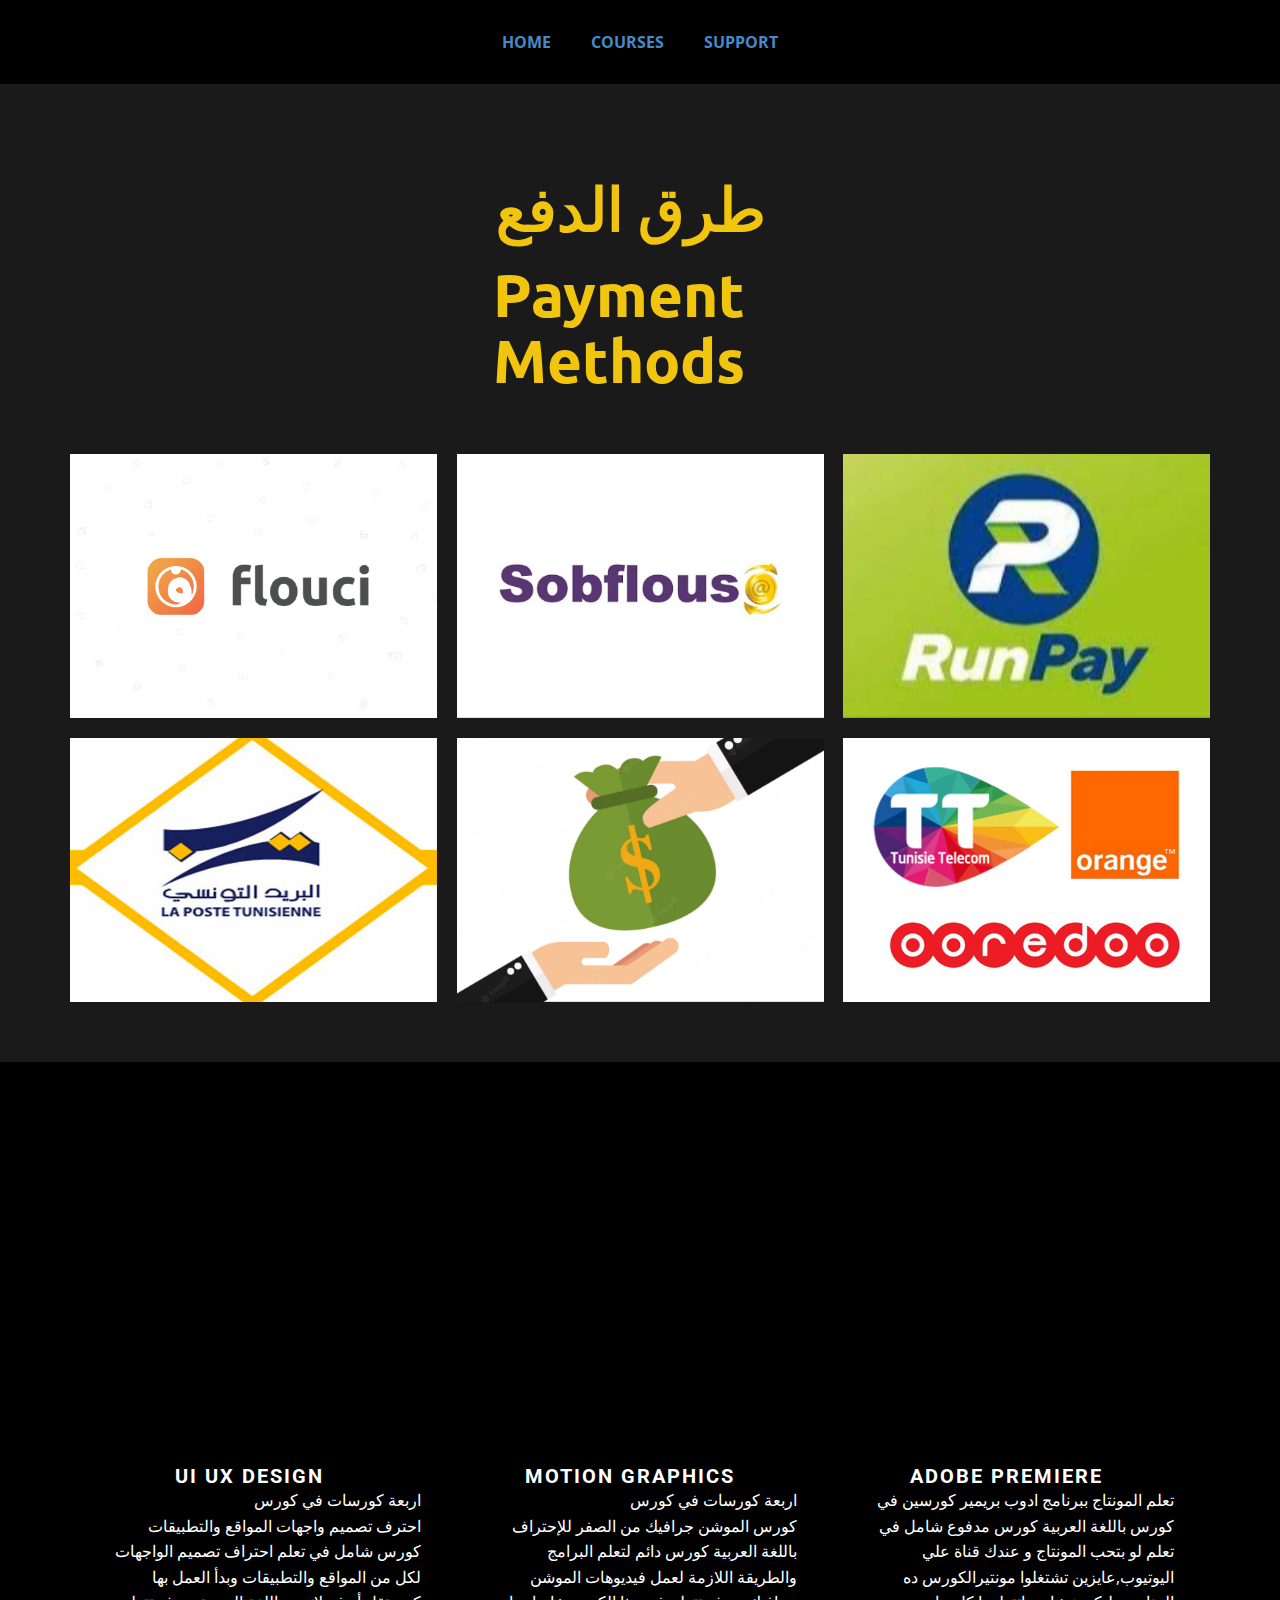
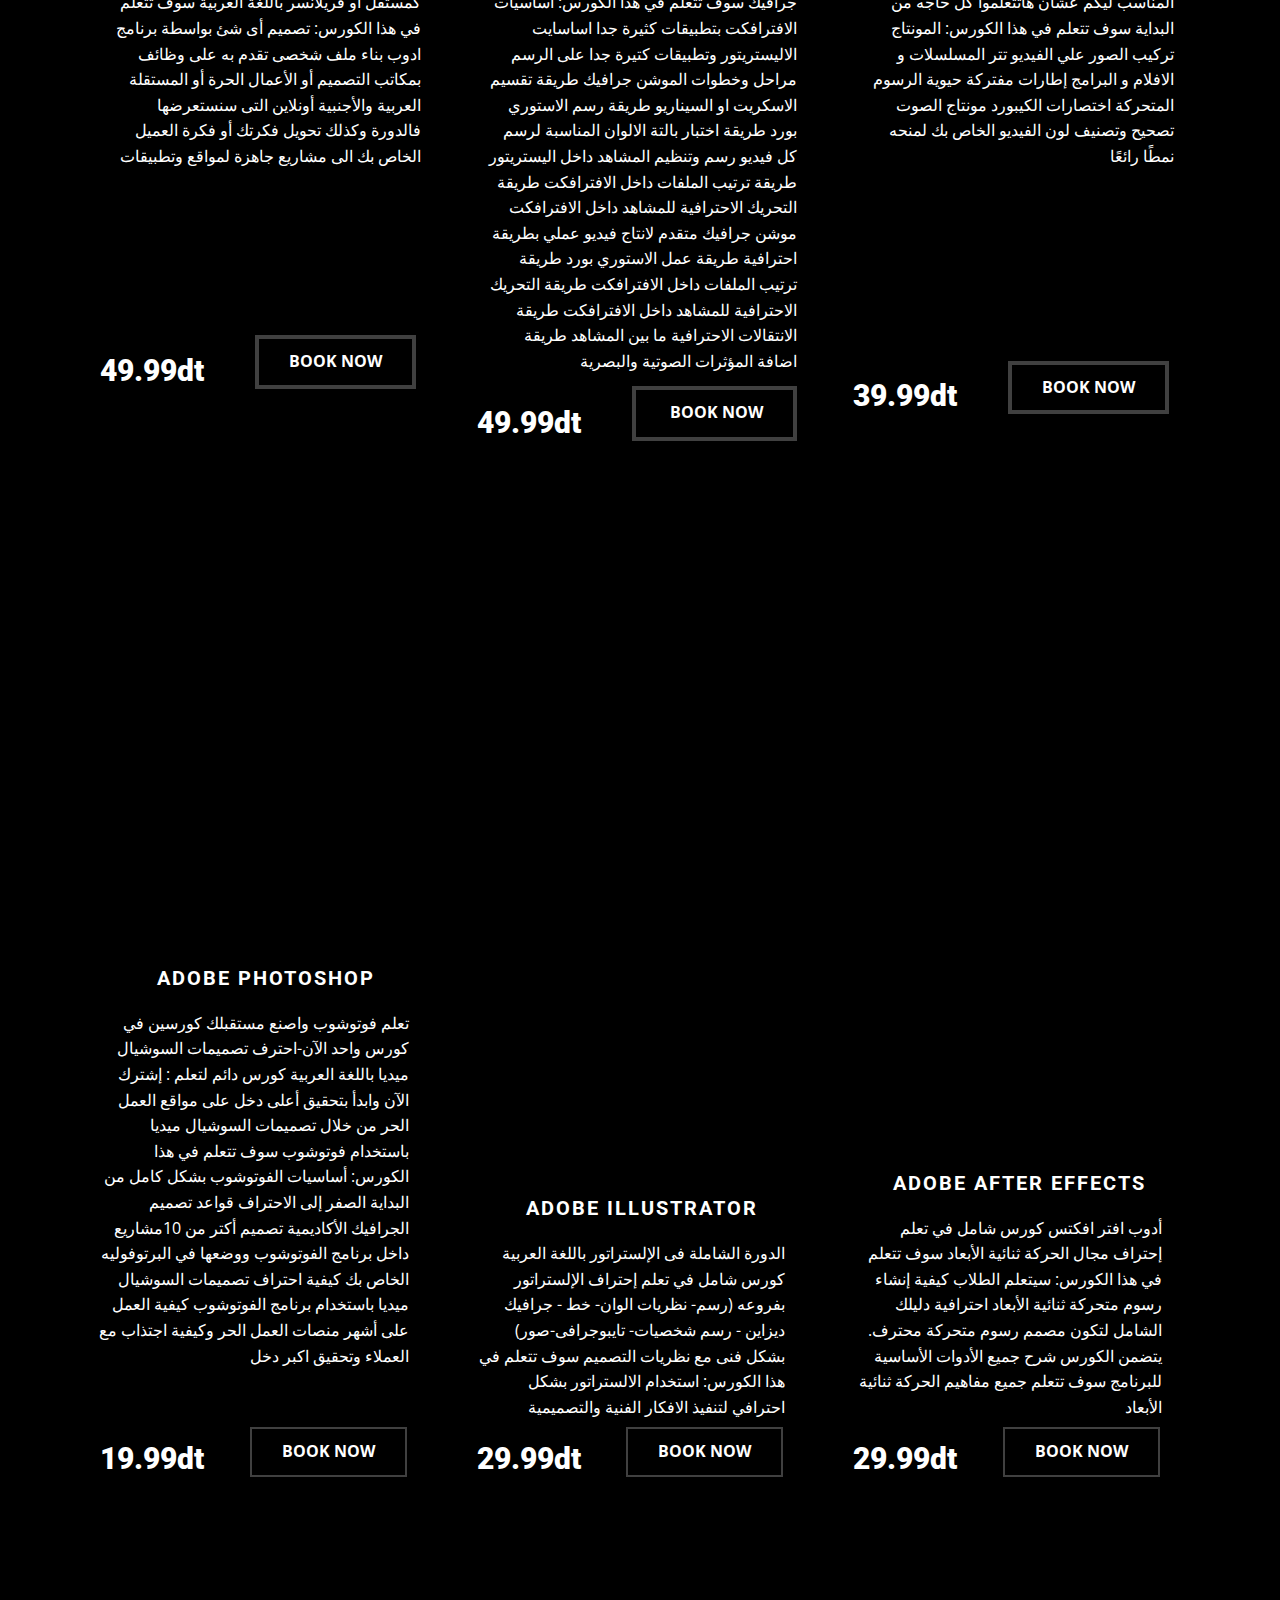
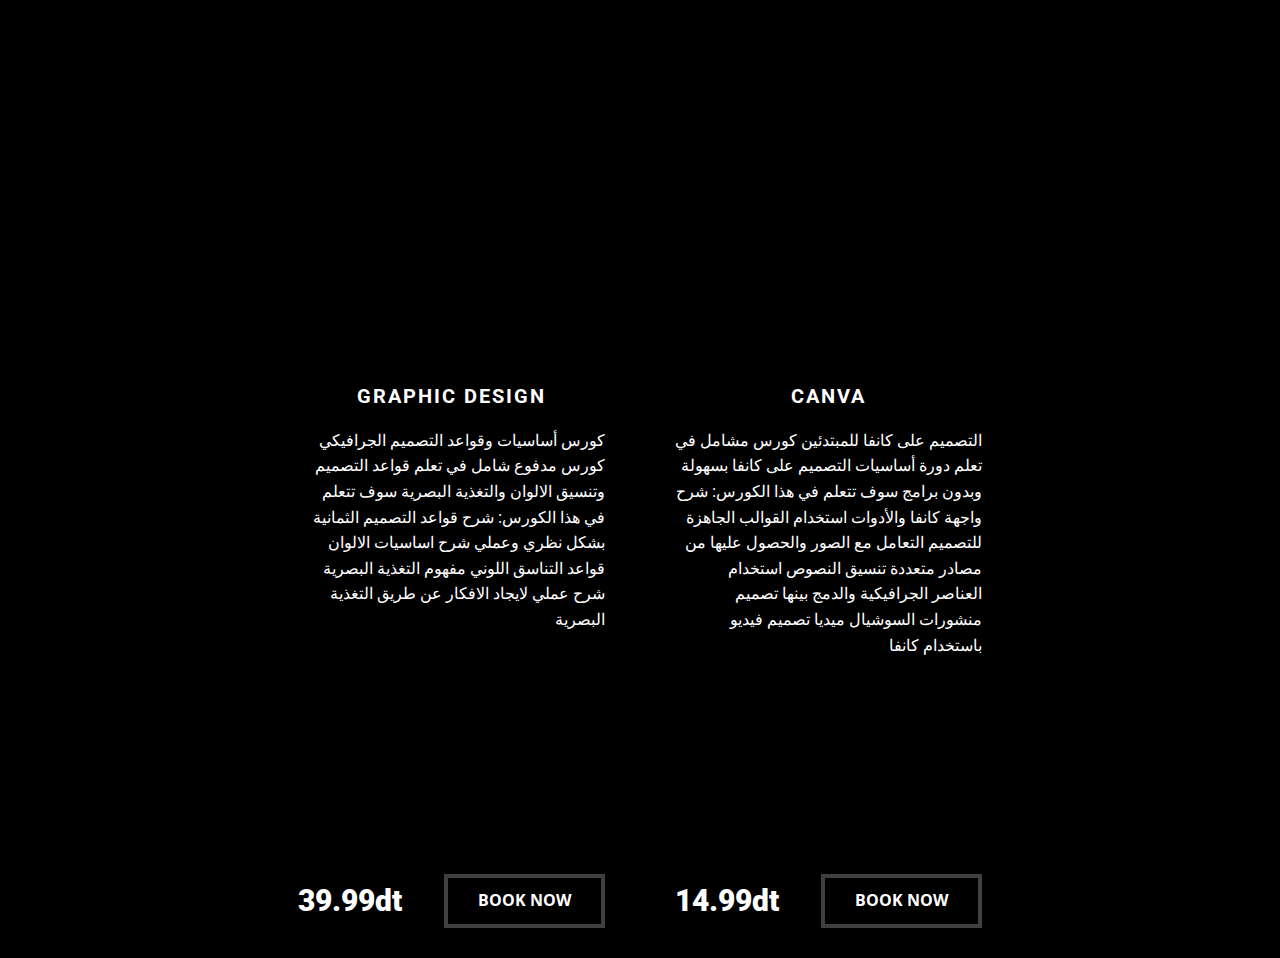
<file: free.html>
<!DOCTYPE html>
<html style="font-size: 16px;" lang="en"><head>
    <meta name="viewport" content="width=device-width, initial-scale=1.0">
    <meta charset="utf-8">
    <meta name="keywords" content="طرق الدفع​, Payment Methods">
    <meta name="description" content="">
    <title>free</title>
    <link rel="stylesheet" href="nicepage.css" media="screen">
<link rel="stylesheet" href="free.css" media="screen">
    <script class="u-script" type="text/javascript" src="jquery.js" defer=""></script>
    <script class="u-script" type="text/javascript" src="nicepage.js" defer=""></script>
    <meta name="generator" content="Nicepage 5.2.4, nicepage.com">
    <link id="u-theme-google-font" rel="stylesheet" href="https://fonts.googleapis.com/css?family=Roboto:100,100i,300,300i,400,400i,500,500i,700,700i,900,900i|Open+Sans:300,300i,400,400i,500,500i,600,600i,700,700i,800,800i">
    <link id="u-page-google-font" rel="stylesheet" href="https://fonts.googleapis.com/css?family=Ubuntu:300,300i,400,400i,500,500i,700,700i">
    
    
    
    
    
    <script type="application/ld+json">{
		"@context": "http://schema.org",
		"@type": "Organization",
		"name": ""
}</script>
    <meta name="theme-color" content="#478ac9">
    <meta property="og:title" content="free">
    <meta property="og:type" content="website">
  </head>
  <body class="u-body u-xl-mode" data-lang="en"><header class="u-black u-clearfix u-header u-header" id="sec-b0a3"><div class="u-clearfix u-sheet u-valign-middle-md u-valign-middle-sm u-valign-middle-xs u-sheet-1">
        <nav class="u-menu u-menu-one-level u-offcanvas u-menu-1" data-responsive-from="MD" data-submenu-level="on-click">
          <div class="menu-collapse" style="font-size: 1rem; letter-spacing: 0px; font-weight: 700;">
            <a class="u-button-style u-custom-active-border-color u-custom-active-color u-custom-border u-custom-border-color u-custom-borders u-custom-color u-custom-hover-border-color u-custom-hover-color u-custom-left-right-menu-spacing u-custom-padding-bottom u-custom-text-active-color u-custom-text-color u-custom-text-hover-color u-custom-top-bottom-menu-spacing u-nav-link u-text-active-palette-1-base u-text-hover-palette-2-base u-text-palette-4-light-1" href="#">
              <svg class="u-svg-link" viewBox="0 0 24 24"><use xmlns:xlink="http://www.w3.org/1999/xlink" xlink:href="#menu-hamburger"></use></svg>
              <svg class="u-svg-content" version="1.1" id="menu-hamburger" viewBox="0 0 16 16" x="0px" y="0px" xmlns:xlink="http://www.w3.org/1999/xlink" xmlns="http://www.w3.org/2000/svg"><g><rect y="1" width="16" height="2"></rect><rect y="7" width="16" height="2"></rect><rect y="13" width="16" height="2"></rect>
</g></svg>
            </a>
          </div>
          <div class="u-custom-menu u-nav-container">
            <ul class="u-nav u-spacing-20 u-unstyled u-nav-1"><li class="u-nav-item"><a class="u-border-active-palette-1-base u-border-hover-palette-1-base u-button-style u-nav-link u-text-active-palette-4-light-1 u-text-hover-palette-4-base u-text-palette-1-base" href="Home.html" style="padding: 10px;">Home</a>
</li><li class="u-nav-item"><a class="u-border-active-palette-1-base u-border-hover-palette-1-base u-button-style u-nav-link u-text-active-palette-4-light-1 u-text-hover-palette-4-base u-text-palette-1-base" href="Home.html#sec-3155" style="padding: 10px;">Courses</a>
</li><li class="u-nav-item"><a class="u-border-active-palette-1-base u-border-hover-palette-1-base u-button-style u-nav-link u-text-active-palette-4-light-1 u-text-hover-palette-4-base u-text-palette-1-base" href="Home.html#carousel_a434" style="padding: 10px;">SUPPORT</a>
</li></ul>
          </div>
          <div class="u-custom-menu u-nav-container-collapse">
            <div class="u-black u-container-style u-inner-container-layout u-opacity u-opacity-95 u-sidenav">
              <div class="u-inner-container-layout u-sidenav-overflow">
                <div class="u-menu-close"></div>
                <ul class="u-align-center u-nav u-popupmenu-items u-unstyled u-nav-2"><li class="u-nav-item"><a class="u-button-style u-nav-link" href="Home.html">Home</a>
</li><li class="u-nav-item"><a class="u-button-style u-nav-link" href="Home.html#sec-3155">Courses</a>
</li><li class="u-nav-item"><a class="u-button-style u-nav-link" href="Home.html#carousel_a434">SUPPORT</a>
</li></ul>
              </div>
            </div>
            <div class="u-black u-menu-overlay u-opacity u-opacity-70"></div>
          </div>
        </nav>
      </div></header>
    <section class="u-clearfix u-grey-90 u-section-1" id="carousel_f357">
      <div class="u-clearfix u-sheet u-sheet-1">
        <div class="u-clearfix u-expanded-width u-layout-wrap u-layout-wrap-1">
          <div class="u-layout">
            <div class="u-layout-row">
              <div class="u-container-style u-layout-cell u-size-15 u-layout-cell-1">
                <div class="u-container-layout u-container-layout-1"></div>
              </div>
              <div class="u-container-style u-layout-cell u-size-29 u-layout-cell-2">
                <div class="u-container-layout u-valign-top u-container-layout-2">
                  <h2 class="u-align-center u-custom-font u-font-ubuntu u-text u-text-default u-text-palette-3-base u-text-1" data-animation-name="customAnimationIn" data-animation-duration="1000">طرق الدفع<span style="font-weight: 700;"></span>
                  </h2>
                  <h2 class="u-align-center u-custom-font u-font-ubuntu u-text u-text-palette-3-base u-text-2" data-animation-name="customAnimationIn" data-animation-duration="1000">Payment Methods </h2>
                </div>
              </div>
              <div class="u-container-style u-layout-cell u-size-16 u-layout-cell-3">
                <div class="u-container-layout u-container-layout-3"></div>
              </div>
            </div>
          </div>
        </div>
        <div class="u-expanded-width u-list u-list-1">
          <div class="u-repeater u-repeater-1">
            <div class="u-container-align-center-sm u-container-align-center-xs u-container-style u-image u-list-item u-repeater-item u-image-1" data-image-width="600" data-image-height="413" data-animation-name="customAnimationIn" data-animation-duration="1000" data-animation-direction="">
              <div class="u-container-layout u-similar-container u-container-layout-4"></div>
            </div>
            <div class="u-container-align-center-sm u-container-align-center-xs u-container-style u-image u-list-item u-repeater-item u-image-2" data-image-width="500" data-image-height="650" data-animation-name="customAnimationIn" data-animation-duration="1000" data-animation-direction="">
              <div class="u-container-layout u-similar-container u-container-layout-5"></div>
            </div>
            <div class="u-container-align-center-sm u-container-align-center-xs u-container-style u-image u-list-item u-repeater-item u-image-3" data-image-width="225" data-image-height="225" data-animation-name="customAnimationIn" data-animation-duration="1000" data-animation-direction="">
              <div class="u-container-layout u-similar-container u-container-layout-6"></div>
            </div>
            <div class="u-container-align-center-sm u-container-align-center-xs u-container-style u-image u-list-item u-repeater-item u-image-4" data-image-width="850" data-image-height="491" data-animation-name="customAnimationIn" data-animation-duration="1000" data-animation-direction="">
              <div class="u-container-layout u-similar-container u-container-layout-7"></div>
            </div>
            <div class="u-container-align-center-sm u-container-align-center-xs u-container-style u-image u-list-item u-repeater-item u-image-5" data-image-width="2000" data-image-height="2000" data-animation-name="customAnimationIn" data-animation-duration="1000" data-animation-direction="">
              <div class="u-container-layout u-similar-container u-container-layout-8"></div>
            </div>
            <div class="u-container-align-center-sm u-container-align-center-xs u-container-style u-image u-list-item u-repeater-item u-image-6" data-image-width="680" data-image-height="400" data-animation-name="customAnimationIn" data-animation-duration="1000" data-animation-direction="">
              <div class="u-container-layout u-similar-container u-container-layout-9"></div>
            </div>
          </div>
        </div>
      </div>
    </section>
    <section class="u-black u-clearfix u-section-2" id="carousel_70b0">
      <div class="u-clearfix u-sheet u-sheet-1">
        <div class="u-expanded-width-lg u-expanded-width-md u-expanded-width-sm u-expanded-width-xs u-list u-list-1">
          <div class="u-repeater u-repeater-1">
            <div class="u-list-item u-repeater-item">
              <div class="u-container-layout u-similar-container u-container-layout-1">
                <img src="images/2x-1080x675.jpg" alt="" class="u-expanded-width u-image u-image-default u-image-1" data-image-width="1080" data-image-height="675" data-animation-name="customAnimationIn" data-animation-duration="1000" data-animation-direction="">
                <h5 class="u-align-center u-text u-text-default u-text-1"> ui ux design&nbsp;</h5>
                <p class="u-align-right u-text u-text-2">اربعة كورسات في كورس<br> احترف تصميم واجهات المواقع والتطبيقات 
كورس شامل في تعلم احتراف تصميم الواجهات لكل من المواقع والتطبيقات وبدأ العمل بها كمستقل أو فريلانسر
 باللغة العربية
 سوف تتعلم في هذا الكورس:
تصميم أى شئ بواسطة برنامج ادوب 
بناء ملف شخصى تقدم به على وظائف بمكاتب التصميم أو الأعمال الحرة أو المستقلة العربية والأجنبية أونلاين التى سنستعرضها فالدورة وكذلك تحويل فكرتك أو فكرة العميل الخاص بك الى مشاريع جاهزة لمواقع وتطبيقات<br>
                  <br>
                  <br>
                  <br>
                  <br>
                  <br>
                  <br>
                </p>
                <a href="mailto:instasli25@gmail.com?subject=React%20JS%D8%AA%D8%B9%D9%84%D9%85%20course%201%20" class="u-black u-border-4 u-border-grey-75 u-btn u-button-style u-btn-1">Book now</a>
                <h4 class="u-text u-text-default u-text-3">49.99dt</h4>
              </div>
            </div>
            <div class="u-list-item u-repeater-item">
              <div class="u-container-layout u-similar-container u-container-layout-2">
                <img src="images/maxresdefault.jpg" alt="" class="u-expanded-width u-image u-image-default u-image-2" data-image-width="1280" data-image-height="720" data-animation-name="customAnimationIn" data-animation-duration="1000" data-animation-direction="">
                <h5 class="u-align-center u-text u-text-default u-text-4">MOTION GRAPHICS</h5>
                <p class="u-align-right u-text u-text-5">اربعة كورسات في كورس<br> كورس الموشن جرافيك من الصفر للإحتراف باللغة العربية 
 كورس دائم لتعلم البرامج والطريقة اللازمة لعمل فيديوهات الموشن جرافيك
 سوف تتعلم في هذا الكورس:
اساسيات الافترافكت بتطبيقات كثيرة جدا
اساسايت الاليستريتور وتطبيقات كتيرة جدا على الرسم
مراحل وخطوات الموشن جرافيك
طريقة تقسيم الاسكريت او السيناريو
طريقة رسم الاستوري بورد
طريقة اختبار بالتة الالوان المناسبة لرسم كل فيديو
رسم وتنظيم المشاهد داخل اليستريتور
طريقة ترتيب الملفات داخل الافترافكت
طريقة التحريك الاحترافية للمشاهد داخل الافترافكت
 موشن جرافيك متقدم لانتاج فيديو عملي بطريقة احترافية
طريقة عمل الاستوري بورد
طريقة ترتيب الملفات داخل الافترافكت
طريقة التحريك الاحترافية للمشاهد داخل الافترافكت
طريقة الانتقالات الاحترافية ما بين المشاهد
طريقة اضافة المؤثرات الصوتية والبصرية<br>
                </p>
                <a href="mailto:instasli25@gmail.com?subject=MOTION%20GRAPHICS%20course%202" class="u-black u-border-4 u-border-grey-75 u-btn u-button-style u-btn-2"><span class="u-icon"></span>&nbsp;book now
                </a>
                <h4 class="u-text u-text-default u-text-6">49.99dt</h4>
              </div>
            </div>
            <div class="u-list-item u-repeater-item">
              <div class="u-container-layout u-similar-container u-container-layout-3">
                <img src="images/Adobe-premiere-pro_cc.jpg" alt="" class="u-expanded-width u-image u-image-default u-image-3" data-image-width="1920" data-image-height="1080" data-animation-name="customAnimationIn" data-animation-duration="1000" data-animation-direction="">
                <h5 class="u-align-center u-text u-text-default u-text-7"> adobe premiere</h5>
                <p class="u-align-right u-text u-text-8"> تعلم المونتاج ببرنامج ادوب بريمير 
كورسين في كورس
باللغة العربية 
 كورس مدفوع شامل في  تعلم لو بتحب المونتاج و عندك قناة علي اليوتيوب,عايزين تشتغلوا مونتيرالكورس ده المناسب ليكم عشان هاتتعلموا كل حاجه من البداية
 سوف تتعلم في هذا الكورس:
المونتاج
تركيب الصور علي الفيديو
تتر المسلسلات و الافلام و البرامج
إطارات مفتركة حيوية
الرسوم المتحركة
اختصارات الكيبورد 
مونتاج الصوت
تصحيح وتصنيف لون الفيديو الخاص بك لمنحه نمطًا رائعًا<br>
                  <br>
                  <br>
                  <br>
                  <br>
                  <br>
                  <br>
                  <br>
                </p>
                <a href="mailto:instasli25@gmail.com?subject=adobe%20premiere%20course%203" class="u-black u-border-4 u-border-grey-75 u-btn u-button-style u-btn-3">book now</a>
                <h4 class="u-text u-text-default u-text-9">39.99dt</h4>
              </div>
            </div>
          </div>
        </div>
      </div>
    </section>
    <section class="u-black u-clearfix u-section-3" id="carousel_1dc9">
      <div class="u-clearfix u-sheet u-sheet-1">
        <div class="u-list u-list-1">
          <div class="u-repeater u-repeater-1">
            <div class="u-list-item u-repeater-item">
              <div class="u-container-layout u-similar-container u-valign-bottom u-container-layout-1">
                <img src="images/photoshop-for-beginners-400x277.png" alt="" class="u-image u-image-contain u-image-default u-image-1" data-image-width="400" data-image-height="277" data-animation-name="customAnimationIn" data-animation-duration="1000">
                <h5 class="u-align-center u-text u-text-1"> adobe photoshop</h5>
                <p class="u-align-right u-text u-text-default u-text-2"> تعلم فوتوشوب واصنع مستقبلك
كورسين في كورس واحد
 الآن-احترف تصميمات السوشيال ميديا باللغة العربية 
كورس  دائم لتعلم : إشترك الآن وابدأ بتحقيق أعلى دخل على مواقع العمل الحر من خلال تصميمات السوشيال ميديا باستخدام فوتوشوب
 سوف تتعلم في هذا الكورس:
أساسيات الفوتوشوب بشكل كامل من البداية الصفر إلى الاحتراف
قواعد تصميم الجرافيك الأكاديمية
تصميم أكتر من 10مشاريع داخل برنامج الفوتوشوب ووضعها في البرتوفوليه الخاص بك
كيفية احتراف تصميمات السوشيال ميديا باستخدام برنامج الفوتوشوب
كيفية العمل على أشهر منصات العمل الحر وكيفية اجتذاب مع العملاء وتحقيق اكبر دخل<br>
                  <br>
                  <br>
                </p>
                <a href="mailto:instasli25@gmail.com?subject=adobe%20photoshop%20course%204" class="u-black u-border-2 u-border-grey-75 u-btn u-button-style u-btn-1">Book now</a>
                <h4 class="u-text u-text-default u-text-3">19.99dt</h4>
              </div>
            </div>
            <div class="u-list-item u-repeater-item">
              <div class="u-container-layout u-similar-container u-valign-bottom u-container-layout-2">
                <img src="images/adobe-illustrator-logo.png" alt="" class="u-image u-image-default u-image-2" data-image-width="600" data-image-height="600" data-animation-name="customAnimationIn" data-animation-duration="1000">
                <h5 class="u-align-center u-text u-text-4"> Adobe Illustrator</h5>
                <p class="u-align-right u-text u-text-default u-text-5"> الدورة الشاملة فى الإلستراتور 
باللغة العربية 
 كورس شامل في تعلم إحتراف الإلستراتور بفروعه (رسم- نظريات الوان- خط - جرافيك ديزاين - رسم شخصيات- تايبوجرافى-صور) بشكل فنى مع نظريات التصميم
 سوف تتعلم في هذا الكورس:
استخدام الالستراتور بشكل احترافي لتنفيذ الافكار الفنية والتصميمية</p>
                <a href="mailto:instasli25@gmail.com?subject=illistrator%20course%205" class="u-black u-border-2 u-border-grey-75 u-btn u-button-style u-btn-2">book now</a>
                <h4 class="u-text u-text-default u-text-6">29.99dt</h4>
              </div>
            </div>
            <div class="u-list-item u-repeater-item">
              <div class="u-container-layout u-similar-container u-valign-bottom u-container-layout-3">
                <img src="images/Adobe-After-Effects-1.jpg" alt="" class="u-image u-image-contain u-image-default u-image-3" data-image-width="1280" data-image-height="720" data-animation-name="customAnimationIn" data-animation-duration="1000">
                <h5 class="u-align-center u-text u-text-7">adobe after effects</h5>
                <p class="u-align-right u-text u-text-default u-text-8"> أدوب افتر افكتس
كورس شامل في تعلم إحتراف مجال الحركة ثنائية الأبعاد
 سوف تتعلم في هذا الكورس:
سيتعلم الطلاب كيفية إنشاء رسوم متحركة ثنائية الأبعاد احترافية
دليلك الشامل لتكون مصمم رسوم متحركة محترف.
يتضمن الكورس شرح جميع الأدوات الأساسية للبرنامج
سوف تتعلم جميع مفاهيم الحركة ثنائية الأبعاد<br>
                </p>
                <a href="mailto:instasli25@gmail.com?subject=adobe%20after%20effects%20course%206" class="u-black u-border-2 u-border-grey-75 u-btn u-button-style u-btn-3">book now</a>
                <h4 class="u-text u-text-default u-text-9">29.99dt</h4>
              </div>
            </div>
          </div>
        </div>
      </div>
    </section>
    <section class="u-black u-clearfix u-section-4" id="carousel_60cc">
      <div class="u-clearfix u-sheet u-valign-bottom u-sheet-1">
        <div class="u-layout-grid u-list u-list-1">
          <div class="u-repeater u-repeater-1">
            <div class="u-list-item u-repeater-item">
              <div class="u-container-layout u-similar-container u-valign-top u-container-layout-1">
                <img src="images/what-is-graphic-design-header-1200.png" alt="" class="u-expanded-width u-image u-image-contain u-image-default u-image-1" data-image-width="1200" data-image-height="672" data-animation-name="customAnimationIn" data-animation-duration="1000">
                <h5 class="u-align-center u-text u-text-default u-text-1"> graphic design</h5>
                <p class="u-align-right u-text u-text-default u-text-2"> كورس أساسيات وقواعد التصميم الجرافيكي 
كورس مدفوع شامل في  تعلم 
قواعد التصميم وتنسيق الالوان والتغذية البصرية
 سوف تتعلم في هذا الكورس:
شرح قواعد التصميم الثمانية بشكل نظري وعملي
شرح اساسيات الالوان
قواعد التناسق اللوني
مفهوم التغذية البصرية
شرح عملي لايجاد الافكار عن طريق التغذية البصرية<br>
                  <br>
                  <br>
                  <br>
                  <br>
                  <br>
                  <br>
                  <br>
                  <br>
                  <br>
                </p>
                <h4 class="u-text u-text-default u-text-3">39.99dt</h4>
                <a href="mailto:instasli25@gmail.com?subject=%E2%80%8Bgraphic%20design%20course%207" class="u-black u-border-4 u-border-grey-75 u-btn u-button-style u-btn-1">Book now</a>
              </div>
            </div>
            <div class="u-list-item u-repeater-item">
              <div class="u-container-layout u-similar-container u-valign-top u-container-layout-2">
                <img src="images/og-image-1200x630.jpg" alt="" class="u-expanded-width u-image u-image-contain u-image-default u-image-2" data-image-width="1200" data-image-height="630" data-animation-name="customAnimationIn" data-animation-duration="1000">
                <h5 class="u-align-center u-text u-text-default u-text-4">canva</h5>
                <p class="u-align-right u-text u-text-default u-text-5">التصميم على كانفا للمبتدئين 
كورس مشامل في تعلم دورة أساسيات التصميم على كانفا بسهولة وبدون برامج
 
 سوف تتعلم في هذا الكورس:
شرح واجهة كانفا والأدوات
استخدام القوالب الجاهزة للتصميم
التعامل مع الصور والحصول عليها من مصادر متعددة
تنسيق النصوص
استخدام العناصر الجرافيكية والدمج بينها
تصميم منشورات السوشيال ميديا
تصميم فيديو باستخدام كانفا<br>
                  <br>
                  <br>
                  <br>
                  <br>
                  <br>
                  <br>
                  <br>
                  <br>
                </p>
                <h4 class="u-text u-text-default u-text-6">14.99dt</h4>
                <a href="mailto:instasli25@gmail.com?subject=canva%20course%208" class="u-black u-border-4 u-border-grey-75 u-btn u-button-style u-btn-2">book now</a>
              </div>
            </div>
          </div>
        </div>
      </div>
    </section>
    
    
    
   
  
</body></html>
</file>
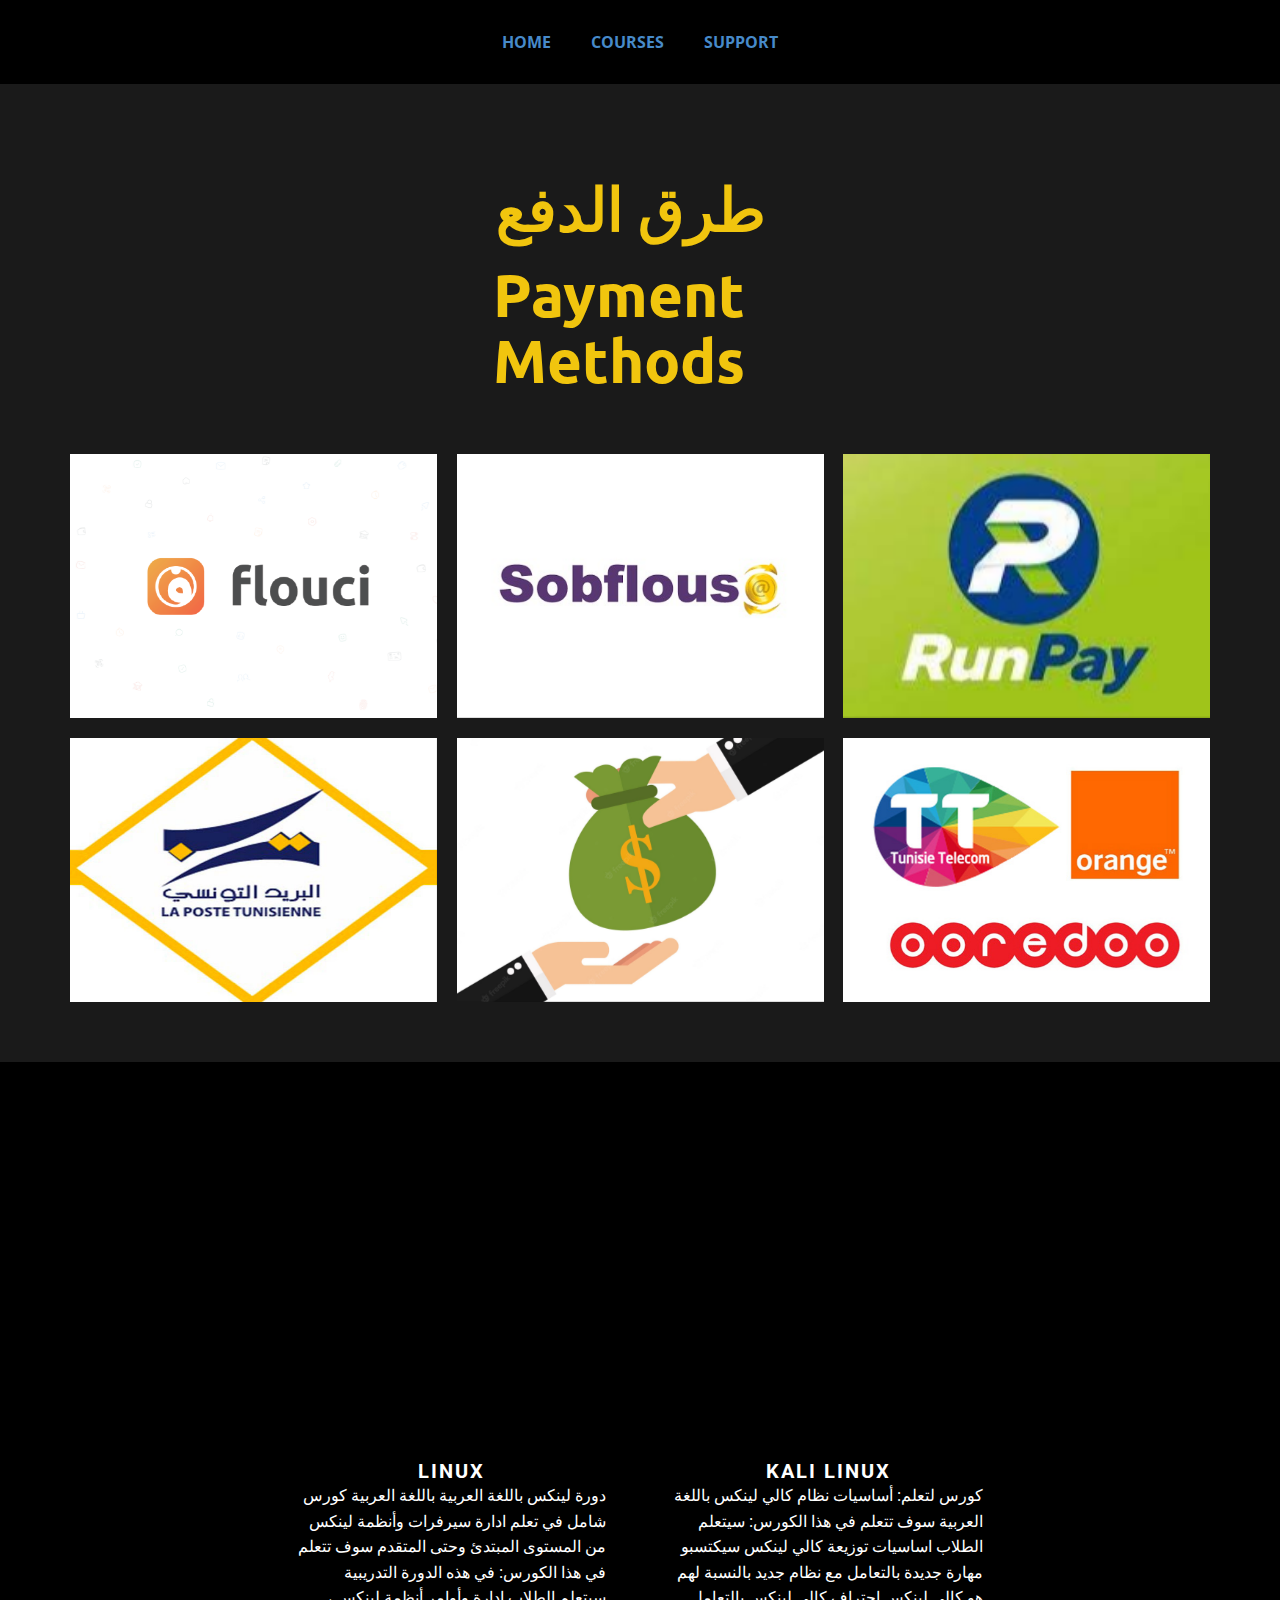
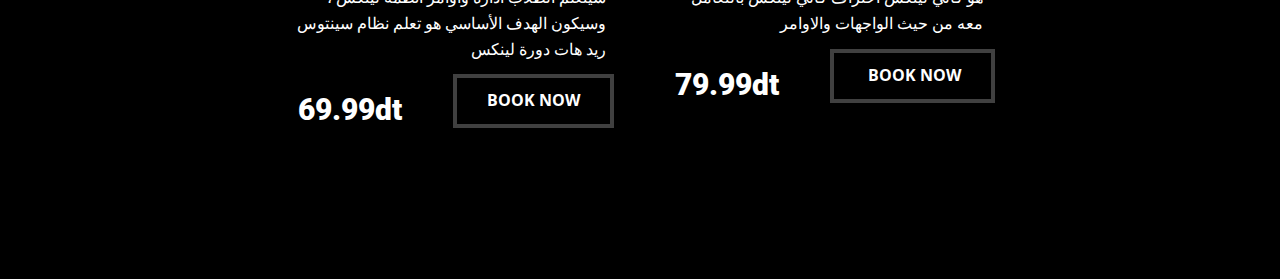
<file: linux.html>
<!DOCTYPE html>
<html style="font-size: 16px;" lang="en"><head>
    <meta name="viewport" content="width=device-width, initial-scale=1.0">
    <meta charset="utf-8">
    <meta name="keywords" content="طرق الدفع​, Payment Methods">
    <meta name="description" content="">
    <title>linux</title>
    <link rel="stylesheet" href="nicepage.css" media="screen">
<link rel="stylesheet" href="linux.css" media="screen">
    <script class="u-script" type="text/javascript" src="jquery.js" defer=""></script>
    <script class="u-script" type="text/javascript" src="nicepage.js" defer=""></script>
    <meta name="generator" content="Nicepage 5.2.4, nicepage.com">
    <link id="u-theme-google-font" rel="stylesheet" href="https://fonts.googleapis.com/css?family=Roboto:100,100i,300,300i,400,400i,500,500i,700,700i,900,900i|Open+Sans:300,300i,400,400i,500,500i,600,600i,700,700i,800,800i">
    <link id="u-page-google-font" rel="stylesheet" href="https://fonts.googleapis.com/css?family=Ubuntu:300,300i,400,400i,500,500i,700,700i">
    
    
    
    <script type="application/ld+json">{
		"@context": "http://schema.org",
		"@type": "Organization",
		"name": ""
}</script>
    <meta name="theme-color" content="#478ac9">
    <meta property="og:title" content="linux">
    <meta property="og:type" content="website">
  </head>
  <body class="u-body u-xl-mode" data-lang="en"><header class="u-black u-clearfix u-header u-header" id="sec-b0a3"><div class="u-clearfix u-sheet u-valign-middle-md u-valign-middle-sm u-valign-middle-xs u-sheet-1">
        <nav class="u-menu u-menu-one-level u-offcanvas u-menu-1" data-responsive-from="MD" data-submenu-level="on-click">
          <div class="menu-collapse" style="font-size: 1rem; letter-spacing: 0px; font-weight: 700;">
            <a class="u-button-style u-custom-active-border-color u-custom-active-color u-custom-border u-custom-border-color u-custom-borders u-custom-color u-custom-hover-border-color u-custom-hover-color u-custom-left-right-menu-spacing u-custom-padding-bottom u-custom-text-active-color u-custom-text-color u-custom-text-hover-color u-custom-top-bottom-menu-spacing u-nav-link u-text-active-palette-1-base u-text-hover-palette-2-base u-text-palette-4-light-1" href="#">
              <svg class="u-svg-link" viewBox="0 0 24 24"><use xmlns:xlink="http://www.w3.org/1999/xlink" xlink:href="#menu-hamburger"></use></svg>
              <svg class="u-svg-content" version="1.1" id="menu-hamburger" viewBox="0 0 16 16" x="0px" y="0px" xmlns:xlink="http://www.w3.org/1999/xlink" xmlns="http://www.w3.org/2000/svg"><g><rect y="1" width="16" height="2"></rect><rect y="7" width="16" height="2"></rect><rect y="13" width="16" height="2"></rect>
</g></svg>
            </a>
          </div>
          <div class="u-custom-menu u-nav-container">
            <ul class="u-nav u-spacing-20 u-unstyled u-nav-1"><li class="u-nav-item"><a class="u-border-active-palette-1-base u-border-hover-palette-1-base u-button-style u-nav-link u-text-active-palette-4-light-1 u-text-hover-palette-4-base u-text-palette-1-base" href="Home.html" style="padding: 10px;">Home</a>
</li><li class="u-nav-item"><a class="u-border-active-palette-1-base u-border-hover-palette-1-base u-button-style u-nav-link u-text-active-palette-4-light-1 u-text-hover-palette-4-base u-text-palette-1-base" href="Home.html#sec-3155" style="padding: 10px;">Courses</a>
</li><li class="u-nav-item"><a class="u-border-active-palette-1-base u-border-hover-palette-1-base u-button-style u-nav-link u-text-active-palette-4-light-1 u-text-hover-palette-4-base u-text-palette-1-base" href="Home.html#carousel_a434" style="padding: 10px;">SUPPORT</a>
</li></ul>
          </div>
          <div class="u-custom-menu u-nav-container-collapse">
            <div class="u-black u-container-style u-inner-container-layout u-opacity u-opacity-95 u-sidenav">
              <div class="u-inner-container-layout u-sidenav-overflow">
                <div class="u-menu-close"></div>
                <ul class="u-align-center u-nav u-popupmenu-items u-unstyled u-nav-2"><li class="u-nav-item"><a class="u-button-style u-nav-link" href="Home.html">Home</a>
</li><li class="u-nav-item"><a class="u-button-style u-nav-link" href="Home.html#sec-3155">Courses</a>
</li><li class="u-nav-item"><a class="u-button-style u-nav-link" href="Home.html#carousel_a434">SUPPORT</a>
</li></ul>
              </div>
            </div>
            <div class="u-black u-menu-overlay u-opacity u-opacity-70"></div>
          </div>
        </nav>
      </div></header>
    <section class="u-clearfix u-grey-90 u-section-1" id="carousel_f357">
      <div class="u-clearfix u-sheet u-sheet-1">
        <div class="u-clearfix u-expanded-width u-layout-wrap u-layout-wrap-1">
          <div class="u-layout">
            <div class="u-layout-row">
              <div class="u-container-style u-layout-cell u-size-15 u-layout-cell-1">
                <div class="u-container-layout u-container-layout-1"></div>
              </div>
              <div class="u-container-style u-layout-cell u-size-29 u-layout-cell-2">
                <div class="u-container-layout u-valign-top-lg u-valign-top-md u-valign-top-sm u-valign-top-xl u-container-layout-2">
                  <h2 class="u-align-center u-custom-font u-font-ubuntu u-text u-text-default-lg u-text-default-md u-text-default-sm u-text-default-xl u-text-palette-3-base u-text-1" data-animation-name="customAnimationIn" data-animation-duration="1000">طرق الدفع<span style="font-weight: 700;"></span>
                  </h2>
                  <h2 class="u-align-center u-custom-font u-font-ubuntu u-text u-text-palette-3-base u-text-2" data-animation-name="customAnimationIn" data-animation-duration="1000">Payment Methods </h2>
                </div>
              </div>
              <div class="u-container-style u-layout-cell u-size-16 u-layout-cell-3">
                <div class="u-container-layout u-container-layout-3"></div>
              </div>
            </div>
          </div>
        </div>
        <div class="u-expanded-width u-list u-list-1">
          <div class="u-repeater u-repeater-1">
            <div class="u-container-align-center-sm u-container-align-center-xs u-container-style u-image u-list-item u-repeater-item u-image-1" data-image-width="600" data-image-height="413" data-animation-name="customAnimationIn" data-animation-duration="1000" data-animation-direction="">
              <div class="u-container-layout u-similar-container u-container-layout-4"></div>
            </div>
            <div class="u-container-align-center-sm u-container-align-center-xs u-container-style u-image u-list-item u-repeater-item u-image-2" data-image-width="500" data-image-height="650" data-animation-name="customAnimationIn" data-animation-duration="1000" data-animation-direction="">
              <div class="u-container-layout u-similar-container u-container-layout-5"></div>
            </div>
            <div class="u-container-align-center-sm u-container-align-center-xs u-container-style u-image u-list-item u-repeater-item u-image-3" data-image-width="225" data-image-height="225" data-animation-name="customAnimationIn" data-animation-duration="1000" data-animation-direction="">
              <div class="u-container-layout u-similar-container u-container-layout-6"></div>
            </div>
            <div class="u-container-align-center-sm u-container-align-center-xs u-container-style u-image u-list-item u-repeater-item u-image-4" data-image-width="850" data-image-height="491" data-animation-name="customAnimationIn" data-animation-duration="1000" data-animation-direction="">
              <div class="u-container-layout u-similar-container u-container-layout-7"></div>
            </div>
            <div class="u-container-align-center-sm u-container-align-center-xs u-container-style u-image u-list-item u-repeater-item u-image-5" data-image-width="2000" data-image-height="2000" data-animation-name="customAnimationIn" data-animation-duration="1000" data-animation-direction="">
              <div class="u-container-layout u-similar-container u-container-layout-8"></div>
            </div>
            <div class="u-container-align-center-sm u-container-align-center-xs u-container-style u-image u-list-item u-repeater-item u-image-6" data-image-width="680" data-image-height="400" data-animation-name="customAnimationIn" data-animation-duration="1000" data-animation-direction="">
              <div class="u-container-layout u-similar-container u-container-layout-9"></div>
            </div>
          </div>
        </div>
      </div>
    </section>
    <section class="u-black u-clearfix u-section-2" id="carousel_70b0">
      <div class="u-clearfix u-sheet u-valign-middle-lg u-valign-middle-md u-valign-middle-sm u-valign-middle-xs u-valign-top-xl u-sheet-1">
        <div class="u-list u-list-1">
          <div class="u-repeater u-repeater-1">
            <div class="u-list-item u-repeater-item">
              <div class="u-container-layout u-similar-container u-container-layout-1">
                <img src="images/5ca13d8453042.image.jpg" alt="" class="u-expanded-width u-image u-image-default u-image-1" data-image-width="960" data-image-height="640" data-animation-name="customAnimationIn" data-animation-duration="1000" data-animation-direction="">
                <h5 class="u-align-center u-text u-text-default u-text-1">LINUX</h5>
                <p class="u-align-right u-text u-text-2"> دورة لينكس باللغة العربية 
باللغة العربية 
كورس  شامل في تعلم ادارة سيرفرات وأنظمة لينكس من المستوى المبتدئ وحتى المتقدم  
 سوف تتعلم في هذا الكورس:
في هذه الدورة التدريبية سيتعلم الطلاب ادارة وأوامر أنظمة لينكس ، وسيكون الهدف الأساسي هو تعلم نظام سينتوس ريد هات
دورة لينكس<br>
                </p>
                <a href="mailto:instasli25@gmail.com?subject=LINUX%20course%201" class="u-black u-border-4 u-border-grey-75 u-btn u-button-style u-btn-1">Book now</a>
                <h4 class="u-text u-text-default u-text-3">69.99dt</h4>
              </div>
            </div>
            <div class="u-list-item u-repeater-item">
              <div class="u-container-layout u-similar-container u-container-layout-2">
                <img src="images/What-is-New-in-Kali-Linux-2022.3-And-How-to-Upgrade-Kali-Linux-to-2022.3.jpg" alt="" class="u-expanded-width u-image u-image-default u-image-2" data-image-width="2240" data-image-height="1260" data-animation-name="customAnimationIn" data-animation-duration="1000" data-animation-direction="">
                <h5 class="u-align-center u-text u-text-default u-text-4">KALI LINUX</h5>
                <p class="u-align-right u-text u-text-5"> كورس  لتعلم: أساسيات نظام كالي لينكس باللغة العربية 
 سوف تتعلم في هذا الكورس:
سيتعلم الطلاب اساسيات توزيعة كالي لينكس
سيكتسبو مهارة جديدة بالتعامل مع نظام جديد بالنسبة لهم هو كالي لينكس
احتراف كالي لينكس بالتعامل معه من حيث الواجهات والاوامر<br>
                </p>
                <a href="mailto:instasli25@gmail.com?subject=KALI%20LINUX%20course%202" class="u-black u-border-4 u-border-grey-75 u-btn u-button-style u-btn-2"><span class="u-icon"></span>&nbsp;book now
                </a>
                <h4 class="u-text u-text-default u-text-6">79.99dt</h4>
              </div>
            </div>
          </div>
        </div>
      </div>
    </section>
    
    
    
   
  
</body></html>
</file>
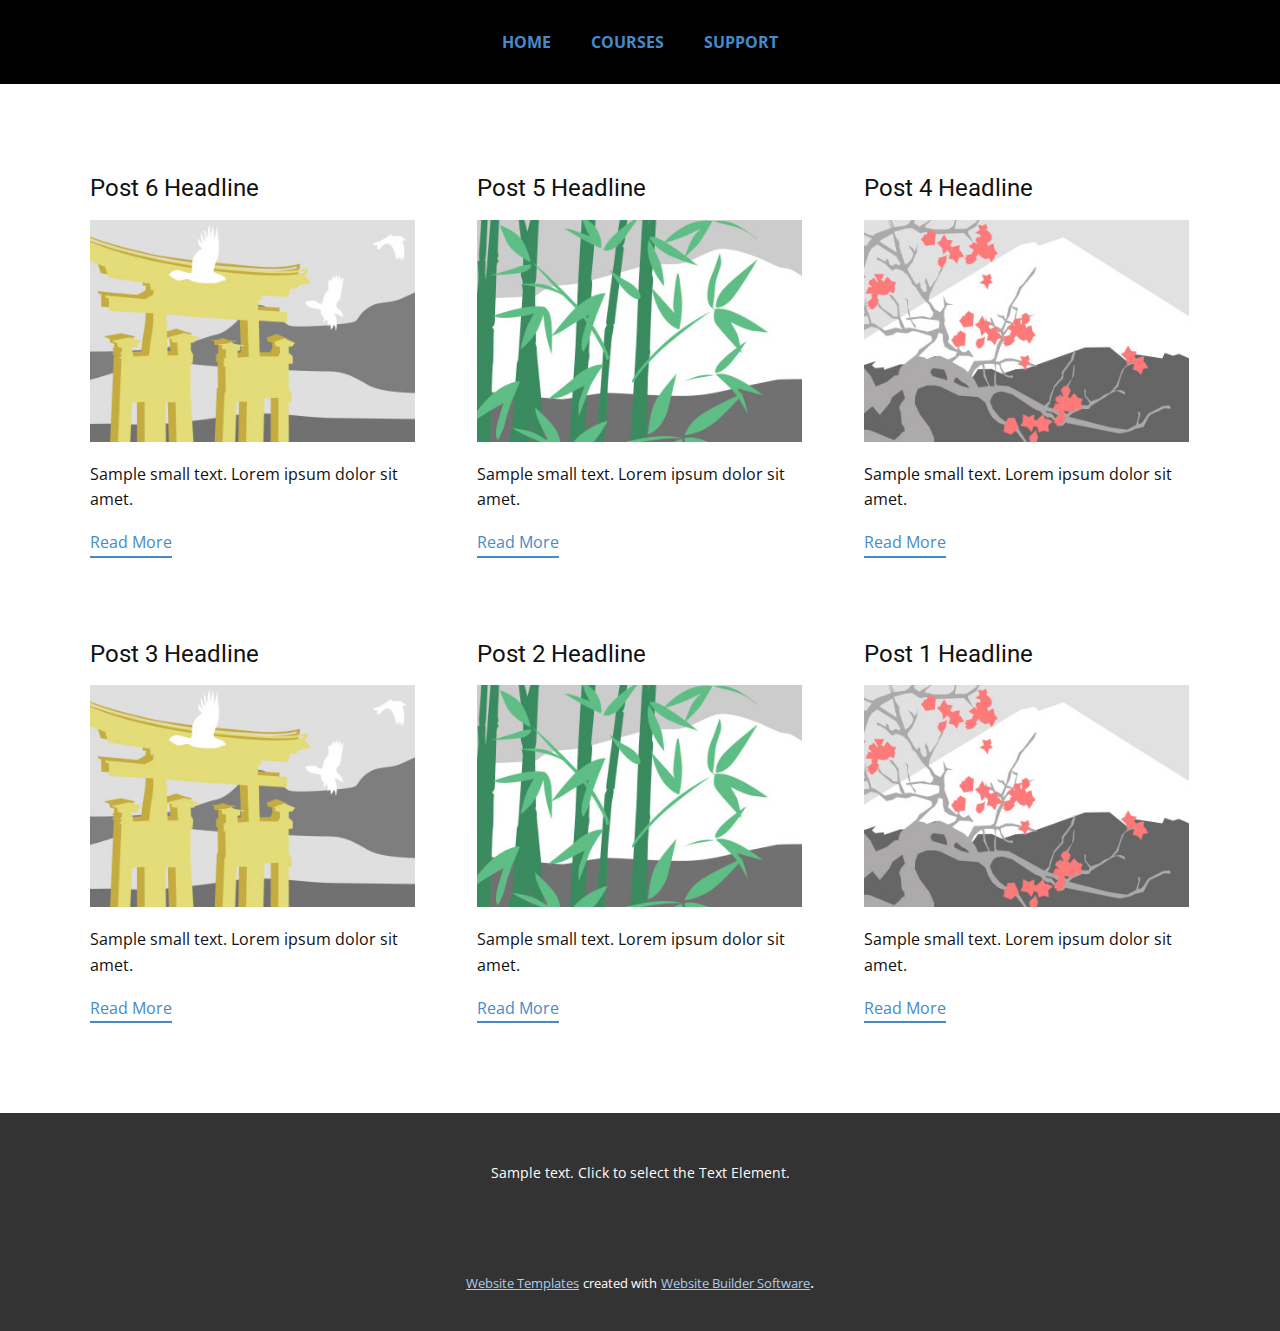
<file: blog/blog.html>
<!DOCTYPE html>
<html style="font-size: 16px;" lang="en"><head>
    <meta name="viewport" content="width=device-width, initial-scale=1.0">
    <meta charset="utf-8">
    <meta name="keywords" content="">
    <meta name="description" content="">
    <title>Blog Template</title>
    <link rel="stylesheet" href="../nicepage.css" media="screen">
<link rel="stylesheet" href="../Blog-Template.css" media="screen">
    <script class="u-script" type="text/javascript" src="../jquery.js" defer=""></script>
    <script class="u-script" type="text/javascript" src="../nicepage.js" defer=""></script>
    <meta name="generator" content="Nicepage 5.2.4, nicepage.com">
    <link id="u-theme-google-font" rel="stylesheet" href="https://fonts.googleapis.com/css?family=Roboto:100,100i,300,300i,400,400i,500,500i,700,700i,900,900i|Open+Sans:300,300i,400,400i,500,500i,600,600i,700,700i,800,800i">
    
    
    <script type="application/ld+json">{
		"@context": "http://schema.org",
		"@type": "Organization",
		"name": ""
}</script>
    <meta name="theme-color" content="#478ac9">
  </head>
  <body class="u-body u-xl-mode" data-lang="en"><header class="u-black u-clearfix u-header u-header" id="sec-b0a3"><div class="u-clearfix u-sheet u-valign-middle-md u-valign-middle-sm u-valign-middle-xs u-sheet-1">
        <nav class="u-menu u-menu-one-level u-offcanvas u-menu-1" data-responsive-from="MD" data-submenu-level="on-click">
          <div class="menu-collapse" style="font-size: 1rem; letter-spacing: 0px; font-weight: 700;">
            <a class="u-button-style u-custom-active-border-color u-custom-active-color u-custom-border u-custom-border-color u-custom-borders u-custom-color u-custom-hover-border-color u-custom-hover-color u-custom-left-right-menu-spacing u-custom-padding-bottom u-custom-text-active-color u-custom-text-color u-custom-text-hover-color u-custom-top-bottom-menu-spacing u-nav-link u-text-active-palette-1-base u-text-hover-palette-2-base u-text-palette-4-light-1" href="#">
              <svg class="u-svg-link" viewBox="0 0 24 24"><use xmlns:xlink="http://www.w3.org/1999/xlink" xlink:href="#menu-hamburger"></use></svg>
              <svg class="u-svg-content" version="1.1" id="menu-hamburger" viewBox="0 0 16 16" x="0px" y="0px" xmlns:xlink="http://www.w3.org/1999/xlink" xmlns="http://www.w3.org/2000/svg"><g><rect y="1" width="16" height="2"></rect><rect y="7" width="16" height="2"></rect><rect y="13" width="16" height="2"></rect>
</g></svg>
            </a>
          </div>
          <div class="u-custom-menu u-nav-container">
            <ul class="u-nav u-spacing-20 u-unstyled u-nav-1"><li class="u-nav-item"><a class="u-border-active-palette-1-base u-border-hover-palette-1-base u-button-style u-nav-link u-text-active-palette-4-light-1 u-text-hover-palette-4-base u-text-palette-1-base" href="../Home.html" style="padding: 10px;">Home</a>
</li><li class="u-nav-item"><a class="u-border-active-palette-1-base u-border-hover-palette-1-base u-button-style u-nav-link u-text-active-palette-4-light-1 u-text-hover-palette-4-base u-text-palette-1-base" href="../Home.html#sec-3155" style="padding: 10px;">Courses</a>
</li><li class="u-nav-item"><a class="u-border-active-palette-1-base u-border-hover-palette-1-base u-button-style u-nav-link u-text-active-palette-4-light-1 u-text-hover-palette-4-base u-text-palette-1-base" href="../Home.html#carousel_a434" style="padding: 10px;">SUPPORT</a>
</li></ul>
          </div>
          <div class="u-custom-menu u-nav-container-collapse">
            <div class="u-black u-container-style u-inner-container-layout u-opacity u-opacity-95 u-sidenav">
              <div class="u-inner-container-layout u-sidenav-overflow">
                <div class="u-menu-close"></div>
                <ul class="u-align-center u-nav u-popupmenu-items u-unstyled u-nav-2"><li class="u-nav-item"><a class="u-button-style u-nav-link" href="../Home.html">Home</a>
</li><li class="u-nav-item"><a class="u-button-style u-nav-link" href="../Home.html#sec-3155">Courses</a>
</li><li class="u-nav-item"><a class="u-button-style u-nav-link" href="../Home.html#carousel_a434">SUPPORT</a>
</li></ul>
              </div>
            </div>
            <div class="u-black u-menu-overlay u-opacity u-opacity-70"></div>
          </div>
        </nav>
      </div></header>
    <section class="u-clearfix u-section-1" id="sec-cf1f">
      <div class="u-clearfix u-sheet u-valign-middle u-sheet-1"><!--blog--><!--blog_options_json--><!--{"type":"Recent","source":"","tags":"","count":""}--><!--/blog_options_json-->
        <div class="u-blog u-expanded-width u-repeater u-repeater-1"><!--blog_post-->
          <div class="u-blog-post u-container-style u-repeater-item u-white u-repeater-item-1">
            <div class="u-container-layout u-similar-container u-valign-top u-container-layout-1"><!--blog_post_header-->
              <h4 class="u-blog-control u-text u-text-1">
                <a class="u-post-header-link" href="../blog/post-5.html">Post 6 Headline</a>
              </h4><!--/blog_post_header--><!--blog_post_image-->
              <a class="u-post-header-link" href="../blog/post-5.html"><img alt="" class="u-blog-control u-expanded-width u-image u-image-default u-image-1" src="../images/8ad73f3c.jpeg"></a><!--/blog_post_image--><!--blog_post_content-->
              <div class="u-blog-control u-post-content u-text u-text-2 fr-view">Sample small text. Lorem ipsum dolor sit amet.</div><!--/blog_post_content--><!--blog_post_readmore-->
              <a href="../blog/post-5.html" class="u-blog-control u-border-2 u-border-palette-1-base u-btn u-btn-rectangle u-button-style u-none u-btn-1"><!--blog_post_readmore_content--><!--options_json--><!--{"content":"","defaultValue":"Read More"}--><!--/options_json-->Read More<!--/blog_post_readmore_content--></a><!--/blog_post_readmore-->
            </div>
          </div><div class="u-blog-post u-container-style u-repeater-item u-video-cover u-white">
            <div class="u-container-layout u-similar-container u-valign-top u-container-layout-2"><!--blog_post_header-->
              <h4 class="u-blog-control u-text u-text-3">
                <a class="u-post-header-link" href="../blog/post-4.html">Post 5 Headline</a>
              </h4><!--/blog_post_header--><!--blog_post_image-->
              <a class="u-post-header-link" href="../blog/post-4.html"><img alt="" class="u-blog-control u-expanded-width u-image u-image-default u-image-2" src="../images/68f64b9d.jpeg"></a><!--/blog_post_image--><!--blog_post_content-->
              <div class="u-blog-control u-post-content u-text u-text-4 fr-view">Sample small text. Lorem ipsum dolor sit amet.</div><!--/blog_post_content--><!--blog_post_readmore-->
              <a href="../blog/post-4.html" class="u-blog-control u-border-2 u-border-palette-1-base u-btn u-btn-rectangle u-button-style u-none u-btn-2"><!--blog_post_readmore_content--><!--options_json--><!--{"content":"","defaultValue":"Read More"}--><!--/options_json-->Read More<!--/blog_post_readmore_content--></a><!--/blog_post_readmore-->
            </div>
          </div><div class="u-blog-post u-container-style u-repeater-item u-video-cover u-white">
            <div class="u-container-layout u-similar-container u-valign-top u-container-layout-3"><!--blog_post_header-->
              <h4 class="u-blog-control u-text u-text-5">
                <a class="u-post-header-link" href="../blog/post-3.html">Post 4 Headline</a>
              </h4><!--/blog_post_header--><!--blog_post_image-->
              <a class="u-post-header-link" href="../blog/post-3.html"><img alt="" class="u-blog-control u-expanded-width u-image u-image-default u-image-3" src="../images/0fd3416c.jpeg"></a><!--/blog_post_image--><!--blog_post_content-->
              <div class="u-blog-control u-post-content u-text u-text-6 fr-view">Sample small text. Lorem ipsum dolor sit amet.</div><!--/blog_post_content--><!--blog_post_readmore-->
              <a href="../blog/post-3.html" class="u-blog-control u-border-2 u-border-palette-1-base u-btn u-btn-rectangle u-button-style u-none u-btn-3"><!--blog_post_readmore_content--><!--options_json--><!--{"content":"","defaultValue":"Read More"}--><!--/options_json-->Read More<!--/blog_post_readmore_content--></a><!--/blog_post_readmore-->
            </div>
          </div><div class="u-blog-post u-container-style u-repeater-item u-white u-repeater-item-1">
            <div class="u-container-layout u-similar-container u-valign-top u-container-layout-1"><!--blog_post_header-->
              <h4 class="u-blog-control u-text u-text-1">
                <a class="u-post-header-link" href="../blog/post-2.html">Post 3 Headline</a>
              </h4><!--/blog_post_header--><!--blog_post_image-->
              <a class="u-post-header-link" href="../blog/post-2.html"><img alt="" class="u-blog-control u-expanded-width u-image u-image-default u-image-1" src="../images/8ad73f3c.jpeg"></a><!--/blog_post_image--><!--blog_post_content-->
              <div class="u-blog-control u-post-content u-text u-text-2 fr-view">Sample small text. Lorem ipsum dolor sit amet.</div><!--/blog_post_content--><!--blog_post_readmore-->
              <a href="../blog/post-2.html" class="u-blog-control u-border-2 u-border-palette-1-base u-btn u-btn-rectangle u-button-style u-none u-btn-1"><!--blog_post_readmore_content--><!--options_json--><!--{"content":"","defaultValue":"Read More"}--><!--/options_json-->Read More<!--/blog_post_readmore_content--></a><!--/blog_post_readmore-->
            </div>
          </div><div class="u-blog-post u-container-style u-repeater-item u-video-cover u-white">
            <div class="u-container-layout u-similar-container u-valign-top u-container-layout-2"><!--blog_post_header-->
              <h4 class="u-blog-control u-text u-text-3">
                <a class="u-post-header-link" href="../blog/post-1.html">Post 2 Headline</a>
              </h4><!--/blog_post_header--><!--blog_post_image-->
              <a class="u-post-header-link" href="../blog/post-1.html"><img alt="" class="u-blog-control u-expanded-width u-image u-image-default u-image-2" src="../images/68f64b9d.jpeg"></a><!--/blog_post_image--><!--blog_post_content-->
              <div class="u-blog-control u-post-content u-text u-text-4 fr-view">Sample small text. Lorem ipsum dolor sit amet.</div><!--/blog_post_content--><!--blog_post_readmore-->
              <a href="../blog/post-1.html" class="u-blog-control u-border-2 u-border-palette-1-base u-btn u-btn-rectangle u-button-style u-none u-btn-2"><!--blog_post_readmore_content--><!--options_json--><!--{"content":"","defaultValue":"Read More"}--><!--/options_json-->Read More<!--/blog_post_readmore_content--></a><!--/blog_post_readmore-->
            </div>
          </div><div class="u-blog-post u-container-style u-repeater-item u-video-cover u-white">
            <div class="u-container-layout u-similar-container u-valign-top u-container-layout-3"><!--blog_post_header-->
              <h4 class="u-blog-control u-text u-text-5">
                <a class="u-post-header-link" href="../blog/post.html">Post 1 Headline</a>
              </h4><!--/blog_post_header--><!--blog_post_image-->
              <a class="u-post-header-link" href="../blog/post.html"><img alt="" class="u-blog-control u-expanded-width u-image u-image-default u-image-3" src="../images/0fd3416c.jpeg"></a><!--/blog_post_image--><!--blog_post_content-->
              <div class="u-blog-control u-post-content u-text u-text-6 fr-view">Sample small text. Lorem ipsum dolor sit amet.</div><!--/blog_post_content--><!--blog_post_readmore-->
              <a href="../blog/post.html" class="u-blog-control u-border-2 u-border-palette-1-base u-btn u-btn-rectangle u-button-style u-none u-btn-3"><!--blog_post_readmore_content--><!--options_json--><!--{"content":"","defaultValue":"Read More"}--><!--/options_json-->Read More<!--/blog_post_readmore_content--></a><!--/blog_post_readmore-->
            </div>
          </div><!--/blog_post--><!--blog_post-->
          <!--/blog_post--><!--blog_post-->
          <!--/blog_post-->
        </div><!--/blog-->
      </div>
    </section>
    
    
    <footer class="u-align-center u-clearfix u-footer u-grey-80 u-footer" id="sec-4ff0"><div class="u-clearfix u-sheet u-sheet-1">
        <p class="u-small-text u-text u-text-variant u-text-1">Sample text. Click to select the Text Element.</p>
      </div></footer>
    <section class="u-backlink u-clearfix u-grey-80">
      <a class="u-link" href="https://nicepage.com/website-templates" target="_blank">
        <span>Website Templates</span>
      </a>
      <p class="u-text">
        <span>created with</span>
      </p>
      <a class="u-link" href="" target="_blank">
        <span>Website Builder Software</span>
      </a>. 
    </section>
  
</body></html>
</file>
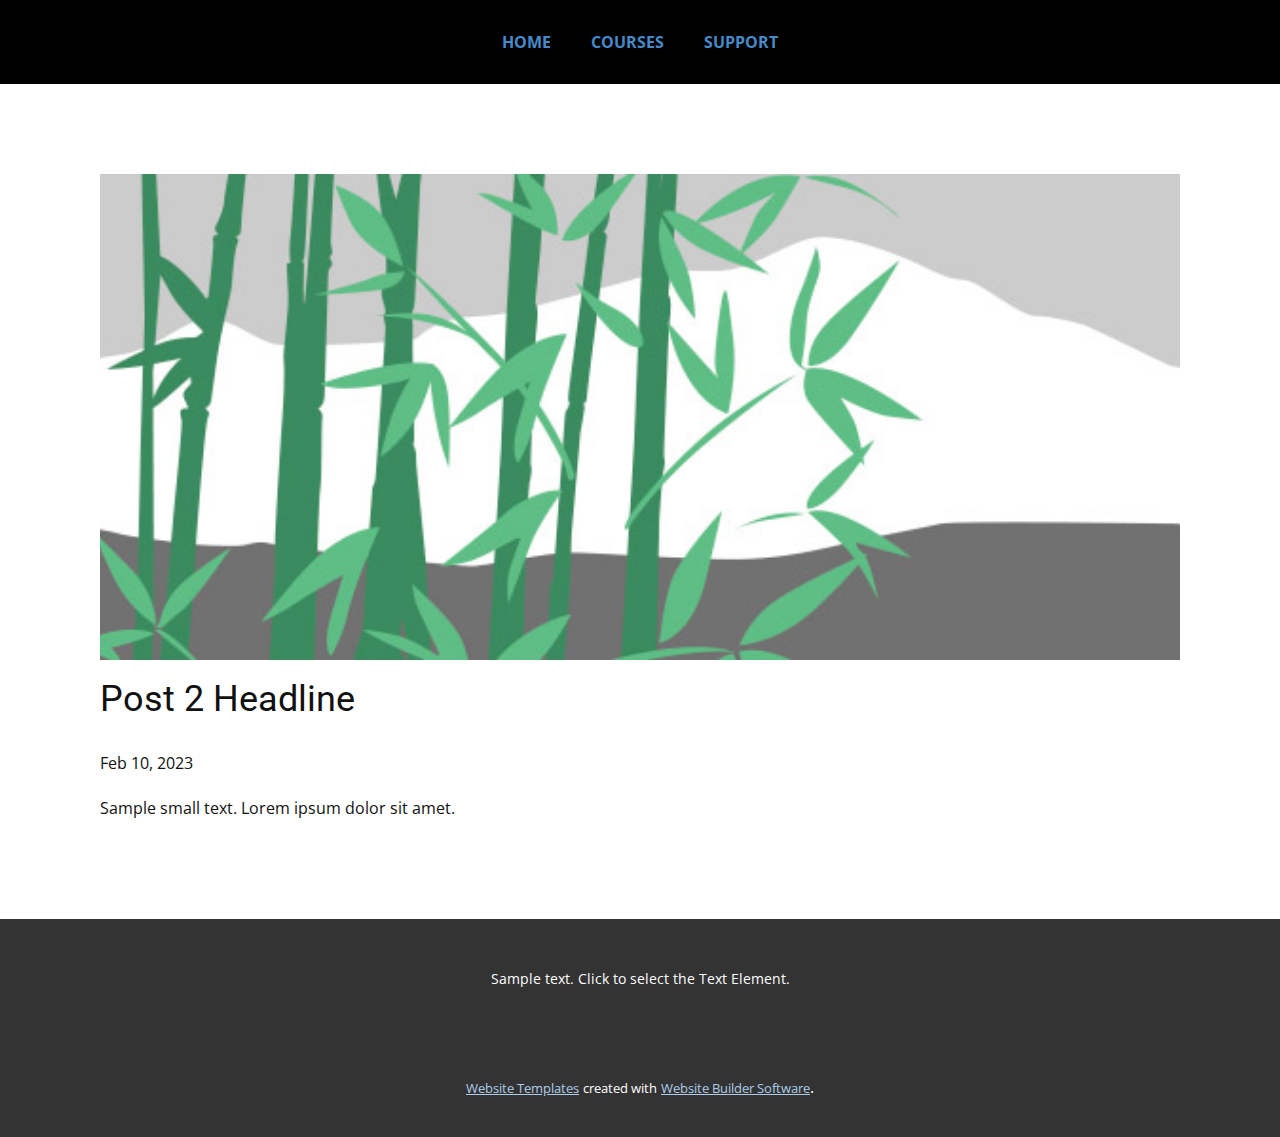
<file: blog/post-1.html>
<!DOCTYPE html>
<html style="font-size: 16px;" lang="en"><head>
    <meta name="viewport" content="width=device-width, initial-scale=1.0">
    <meta charset="utf-8">
    <meta name="keywords" content="Post 1 Headline">
    <meta name="description" content="">
    <title>Post 2 Headline</title>
    <link rel="stylesheet" href="../nicepage.css" media="screen">
<link rel="stylesheet" href="../Post-Template.css" media="screen">
    <script class="u-script" type="text/javascript" src="../jquery.js" defer=""></script>
    <script class="u-script" type="text/javascript" src="../nicepage.js" defer=""></script>
    <meta name="generator" content="Nicepage 5.2.4, nicepage.com">
    <link id="u-theme-google-font" rel="stylesheet" href="https://fonts.googleapis.com/css?family=Roboto:100,100i,300,300i,400,400i,500,500i,700,700i,900,900i|Open+Sans:300,300i,400,400i,500,500i,600,600i,700,700i,800,800i">
    
    
    <script type="application/ld+json">{
		"@context": "http://schema.org",
		"@type": "Organization",
		"name": ""
}</script>
    <meta name="theme-color" content="#478ac9">
  </head>
  <body class="u-body u-xl-mode" data-lang="en"><header class="u-black u-clearfix u-header u-header" id="sec-b0a3"><div class="u-clearfix u-sheet u-valign-middle-md u-valign-middle-sm u-valign-middle-xs u-sheet-1">
        <nav class="u-menu u-menu-one-level u-offcanvas u-menu-1" data-responsive-from="MD" data-submenu-level="on-click">
          <div class="menu-collapse" style="font-size: 1rem; letter-spacing: 0px; font-weight: 700;">
            <a class="u-button-style u-custom-active-border-color u-custom-active-color u-custom-border u-custom-border-color u-custom-borders u-custom-color u-custom-hover-border-color u-custom-hover-color u-custom-left-right-menu-spacing u-custom-padding-bottom u-custom-text-active-color u-custom-text-color u-custom-text-hover-color u-custom-top-bottom-menu-spacing u-nav-link u-text-active-palette-1-base u-text-hover-palette-2-base u-text-palette-4-light-1" href="#">
              <svg class="u-svg-link" viewBox="0 0 24 24"><use xmlns:xlink="http://www.w3.org/1999/xlink" xlink:href="#menu-hamburger"></use></svg>
              <svg class="u-svg-content" version="1.1" id="menu-hamburger" viewBox="0 0 16 16" x="0px" y="0px" xmlns:xlink="http://www.w3.org/1999/xlink" xmlns="http://www.w3.org/2000/svg"><g><rect y="1" width="16" height="2"></rect><rect y="7" width="16" height="2"></rect><rect y="13" width="16" height="2"></rect>
</g></svg>
            </a>
          </div>
          <div class="u-custom-menu u-nav-container">
            <ul class="u-nav u-spacing-20 u-unstyled u-nav-1"><li class="u-nav-item"><a class="u-border-active-palette-1-base u-border-hover-palette-1-base u-button-style u-nav-link u-text-active-palette-4-light-1 u-text-hover-palette-4-base u-text-palette-1-base" href="../Home.html" style="padding: 10px;">Home</a>
</li><li class="u-nav-item"><a class="u-border-active-palette-1-base u-border-hover-palette-1-base u-button-style u-nav-link u-text-active-palette-4-light-1 u-text-hover-palette-4-base u-text-palette-1-base" href="../Home.html#sec-3155" style="padding: 10px;">Courses</a>
</li><li class="u-nav-item"><a class="u-border-active-palette-1-base u-border-hover-palette-1-base u-button-style u-nav-link u-text-active-palette-4-light-1 u-text-hover-palette-4-base u-text-palette-1-base" href="../Home.html#carousel_a434" style="padding: 10px;">SUPPORT</a>
</li></ul>
          </div>
          <div class="u-custom-menu u-nav-container-collapse">
            <div class="u-black u-container-style u-inner-container-layout u-opacity u-opacity-95 u-sidenav">
              <div class="u-inner-container-layout u-sidenav-overflow">
                <div class="u-menu-close"></div>
                <ul class="u-align-center u-nav u-popupmenu-items u-unstyled u-nav-2"><li class="u-nav-item"><a class="u-button-style u-nav-link" href="../Home.html">Home</a>
</li><li class="u-nav-item"><a class="u-button-style u-nav-link" href="../Home.html#sec-3155">Courses</a>
</li><li class="u-nav-item"><a class="u-button-style u-nav-link" href="../Home.html#carousel_a434">SUPPORT</a>
</li></ul>
              </div>
            </div>
            <div class="u-black u-menu-overlay u-opacity u-opacity-70"></div>
          </div>
        </nav>
      </div></header>
    <section class="u-align-center u-clearfix u-section-1" id="sec-cc77">
      <div class="u-clearfix u-sheet u-valign-middle-md u-valign-middle-sm u-valign-middle-xs u-sheet-1"><!--post_details--><!--post_details_options_json--><!--{"source":""}--><!--/post_details_options_json--><!--blog_post-->
        <div class="u-container-style u-expanded-width u-post-details u-post-details-1">
          <div class="u-container-layout u-valign-middle u-container-layout-1"><!--blog_post_image-->
            <img alt="" class="u-blog-control u-expanded-width u-image u-image-default u-image-1" src="../images/68f64b9d.jpeg"><!--/blog_post_image--><!--blog_post_header-->
            <h2 class="u-blog-control u-text u-text-1">Post 2 Headline</h2><!--/blog_post_header--><!--blog_post_metadata-->
            <div class="u-blog-control u-metadata u-metadata-1"><!--blog_post_metadata_date-->
              <span class="u-meta-date u-meta-icon">Feb 10, 2023</span><!--/blog_post_metadata_date--><!--blog_post_metadata_category-->
              <!--/blog_post_metadata_category--><!--blog_post_metadata_comments-->
              <!--/blog_post_metadata_comments-->
            </div><!--/blog_post_metadata--><!--blog_post_content-->
            <div class="u-align-justify u-blog-control u-post-content u-text u-text-2 fr-view">
  Sample small text. Lorem ipsum dolor sit amet.
  </div><!--/blog_post_content-->
          </div>
        </div><!--/blog_post--><!--/post_details-->
      </div>
    </section>
    
    
    <footer class="u-align-center u-clearfix u-footer u-grey-80 u-footer" id="sec-4ff0"><div class="u-clearfix u-sheet u-sheet-1">
        <p class="u-small-text u-text u-text-variant u-text-1">Sample text. Click to select the Text Element.</p>
      </div></footer>
    <section class="u-backlink u-clearfix u-grey-80">
      <a class="u-link" href="https://nicepage.com/website-templates" target="_blank">
        <span>Website Templates</span>
      </a>
      <p class="u-text">
        <span>created with</span>
      </p>
      <a class="u-link" href="" target="_blank">
        <span>Website Builder Software</span>
      </a>. 
    </section>
  
</body></html>
</file>
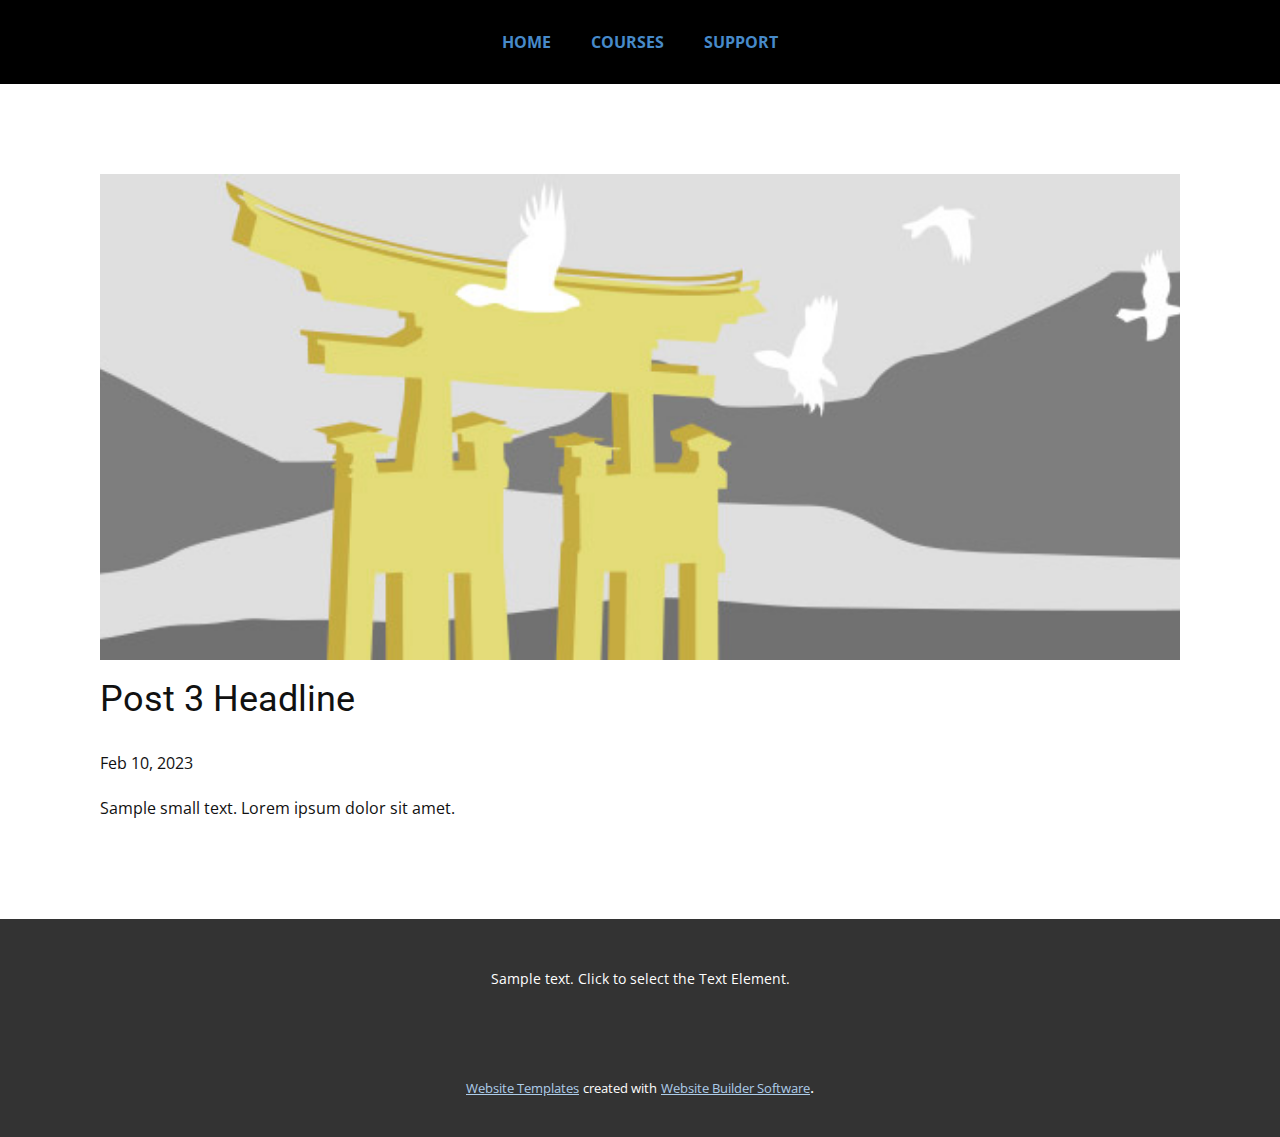
<file: blog/post-2.html>
<!DOCTYPE html>
<html style="font-size: 16px;" lang="en"><head>
    <meta name="viewport" content="width=device-width, initial-scale=1.0">
    <meta charset="utf-8">
    <meta name="keywords" content="Post 1 Headline">
    <meta name="description" content="">
    <title>Post 3 Headline</title>
    <link rel="stylesheet" href="../nicepage.css" media="screen">
<link rel="stylesheet" href="../Post-Template.css" media="screen">
    <script class="u-script" type="text/javascript" src="../jquery.js" defer=""></script>
    <script class="u-script" type="text/javascript" src="../nicepage.js" defer=""></script>
    <meta name="generator" content="Nicepage 5.2.4, nicepage.com">
    <link id="u-theme-google-font" rel="stylesheet" href="https://fonts.googleapis.com/css?family=Roboto:100,100i,300,300i,400,400i,500,500i,700,700i,900,900i|Open+Sans:300,300i,400,400i,500,500i,600,600i,700,700i,800,800i">
    
    
    <script type="application/ld+json">{
		"@context": "http://schema.org",
		"@type": "Organization",
		"name": ""
}</script>
    <meta name="theme-color" content="#478ac9">
  </head>
  <body class="u-body u-xl-mode" data-lang="en"><header class="u-black u-clearfix u-header u-header" id="sec-b0a3"><div class="u-clearfix u-sheet u-valign-middle-md u-valign-middle-sm u-valign-middle-xs u-sheet-1">
        <nav class="u-menu u-menu-one-level u-offcanvas u-menu-1" data-responsive-from="MD" data-submenu-level="on-click">
          <div class="menu-collapse" style="font-size: 1rem; letter-spacing: 0px; font-weight: 700;">
            <a class="u-button-style u-custom-active-border-color u-custom-active-color u-custom-border u-custom-border-color u-custom-borders u-custom-color u-custom-hover-border-color u-custom-hover-color u-custom-left-right-menu-spacing u-custom-padding-bottom u-custom-text-active-color u-custom-text-color u-custom-text-hover-color u-custom-top-bottom-menu-spacing u-nav-link u-text-active-palette-1-base u-text-hover-palette-2-base u-text-palette-4-light-1" href="#">
              <svg class="u-svg-link" viewBox="0 0 24 24"><use xmlns:xlink="http://www.w3.org/1999/xlink" xlink:href="#menu-hamburger"></use></svg>
              <svg class="u-svg-content" version="1.1" id="menu-hamburger" viewBox="0 0 16 16" x="0px" y="0px" xmlns:xlink="http://www.w3.org/1999/xlink" xmlns="http://www.w3.org/2000/svg"><g><rect y="1" width="16" height="2"></rect><rect y="7" width="16" height="2"></rect><rect y="13" width="16" height="2"></rect>
</g></svg>
            </a>
          </div>
          <div class="u-custom-menu u-nav-container">
            <ul class="u-nav u-spacing-20 u-unstyled u-nav-1"><li class="u-nav-item"><a class="u-border-active-palette-1-base u-border-hover-palette-1-base u-button-style u-nav-link u-text-active-palette-4-light-1 u-text-hover-palette-4-base u-text-palette-1-base" href="../Home.html" style="padding: 10px;">Home</a>
</li><li class="u-nav-item"><a class="u-border-active-palette-1-base u-border-hover-palette-1-base u-button-style u-nav-link u-text-active-palette-4-light-1 u-text-hover-palette-4-base u-text-palette-1-base" href="../Home.html#sec-3155" style="padding: 10px;">Courses</a>
</li><li class="u-nav-item"><a class="u-border-active-palette-1-base u-border-hover-palette-1-base u-button-style u-nav-link u-text-active-palette-4-light-1 u-text-hover-palette-4-base u-text-palette-1-base" href="../Home.html#carousel_a434" style="padding: 10px;">SUPPORT</a>
</li></ul>
          </div>
          <div class="u-custom-menu u-nav-container-collapse">
            <div class="u-black u-container-style u-inner-container-layout u-opacity u-opacity-95 u-sidenav">
              <div class="u-inner-container-layout u-sidenav-overflow">
                <div class="u-menu-close"></div>
                <ul class="u-align-center u-nav u-popupmenu-items u-unstyled u-nav-2"><li class="u-nav-item"><a class="u-button-style u-nav-link" href="../Home.html">Home</a>
</li><li class="u-nav-item"><a class="u-button-style u-nav-link" href="../Home.html#sec-3155">Courses</a>
</li><li class="u-nav-item"><a class="u-button-style u-nav-link" href="../Home.html#carousel_a434">SUPPORT</a>
</li></ul>
              </div>
            </div>
            <div class="u-black u-menu-overlay u-opacity u-opacity-70"></div>
          </div>
        </nav>
      </div></header>
    <section class="u-align-center u-clearfix u-section-1" id="sec-cc77">
      <div class="u-clearfix u-sheet u-valign-middle-md u-valign-middle-sm u-valign-middle-xs u-sheet-1"><!--post_details--><!--post_details_options_json--><!--{"source":""}--><!--/post_details_options_json--><!--blog_post-->
        <div class="u-container-style u-expanded-width u-post-details u-post-details-1">
          <div class="u-container-layout u-valign-middle u-container-layout-1"><!--blog_post_image-->
            <img alt="" class="u-blog-control u-expanded-width u-image u-image-default u-image-1" src="../images/8ad73f3c.jpeg"><!--/blog_post_image--><!--blog_post_header-->
            <h2 class="u-blog-control u-text u-text-1">Post 3 Headline</h2><!--/blog_post_header--><!--blog_post_metadata-->
            <div class="u-blog-control u-metadata u-metadata-1"><!--blog_post_metadata_date-->
              <span class="u-meta-date u-meta-icon">Feb 10, 2023</span><!--/blog_post_metadata_date--><!--blog_post_metadata_category-->
              <!--/blog_post_metadata_category--><!--blog_post_metadata_comments-->
              <!--/blog_post_metadata_comments-->
            </div><!--/blog_post_metadata--><!--blog_post_content-->
            <div class="u-align-justify u-blog-control u-post-content u-text u-text-2 fr-view">
  Sample small text. Lorem ipsum dolor sit amet.
  </div><!--/blog_post_content-->
          </div>
        </div><!--/blog_post--><!--/post_details-->
      </div>
    </section>
    
    
    <footer class="u-align-center u-clearfix u-footer u-grey-80 u-footer" id="sec-4ff0"><div class="u-clearfix u-sheet u-sheet-1">
        <p class="u-small-text u-text u-text-variant u-text-1">Sample text. Click to select the Text Element.</p>
      </div></footer>
    <section class="u-backlink u-clearfix u-grey-80">
      <a class="u-link" href="https://nicepage.com/website-templates" target="_blank">
        <span>Website Templates</span>
      </a>
      <p class="u-text">
        <span>created with</span>
      </p>
      <a class="u-link" href="" target="_blank">
        <span>Website Builder Software</span>
      </a>. 
    </section>
  
</body></html>
</file>
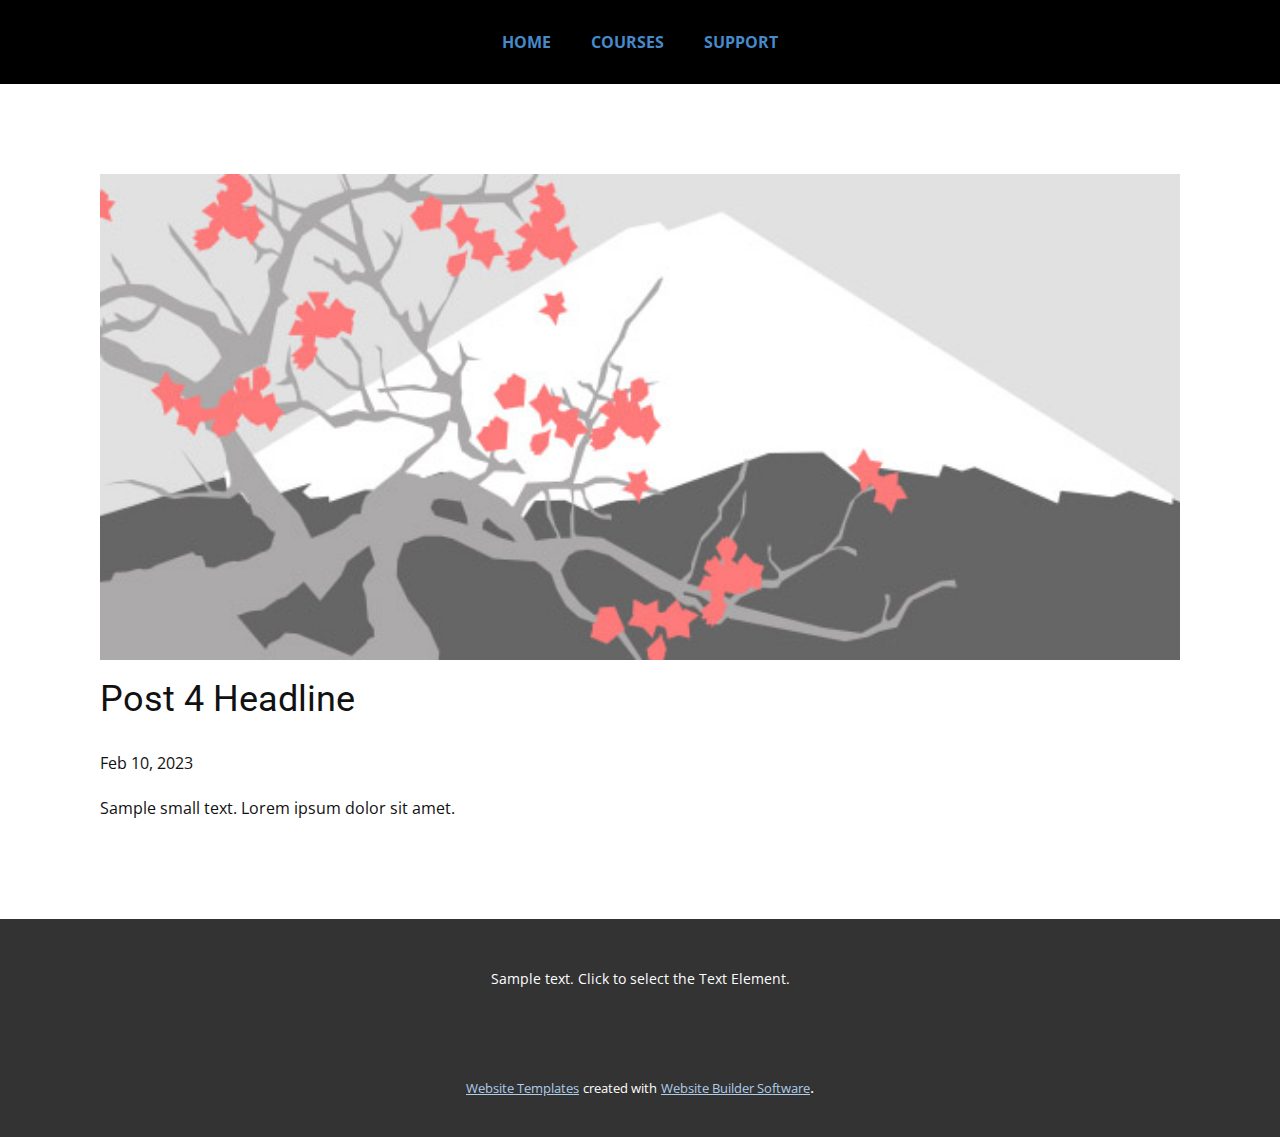
<file: blog/post-3.html>
<!DOCTYPE html>
<html style="font-size: 16px;" lang="en"><head>
    <meta name="viewport" content="width=device-width, initial-scale=1.0">
    <meta charset="utf-8">
    <meta name="keywords" content="Post 1 Headline">
    <meta name="description" content="">
    <title>Post 4 Headline</title>
    <link rel="stylesheet" href="../nicepage.css" media="screen">
<link rel="stylesheet" href="../Post-Template.css" media="screen">
    <script class="u-script" type="text/javascript" src="../jquery.js" defer=""></script>
    <script class="u-script" type="text/javascript" src="../nicepage.js" defer=""></script>
    <meta name="generator" content="Nicepage 5.2.4, nicepage.com">
    <link id="u-theme-google-font" rel="stylesheet" href="https://fonts.googleapis.com/css?family=Roboto:100,100i,300,300i,400,400i,500,500i,700,700i,900,900i|Open+Sans:300,300i,400,400i,500,500i,600,600i,700,700i,800,800i">
    
    
    <script type="application/ld+json">{
		"@context": "http://schema.org",
		"@type": "Organization",
		"name": ""
}</script>
    <meta name="theme-color" content="#478ac9">
  </head>
  <body class="u-body u-xl-mode" data-lang="en"><header class="u-black u-clearfix u-header u-header" id="sec-b0a3"><div class="u-clearfix u-sheet u-valign-middle-md u-valign-middle-sm u-valign-middle-xs u-sheet-1">
        <nav class="u-menu u-menu-one-level u-offcanvas u-menu-1" data-responsive-from="MD" data-submenu-level="on-click">
          <div class="menu-collapse" style="font-size: 1rem; letter-spacing: 0px; font-weight: 700;">
            <a class="u-button-style u-custom-active-border-color u-custom-active-color u-custom-border u-custom-border-color u-custom-borders u-custom-color u-custom-hover-border-color u-custom-hover-color u-custom-left-right-menu-spacing u-custom-padding-bottom u-custom-text-active-color u-custom-text-color u-custom-text-hover-color u-custom-top-bottom-menu-spacing u-nav-link u-text-active-palette-1-base u-text-hover-palette-2-base u-text-palette-4-light-1" href="#">
              <svg class="u-svg-link" viewBox="0 0 24 24"><use xmlns:xlink="http://www.w3.org/1999/xlink" xlink:href="#menu-hamburger"></use></svg>
              <svg class="u-svg-content" version="1.1" id="menu-hamburger" viewBox="0 0 16 16" x="0px" y="0px" xmlns:xlink="http://www.w3.org/1999/xlink" xmlns="http://www.w3.org/2000/svg"><g><rect y="1" width="16" height="2"></rect><rect y="7" width="16" height="2"></rect><rect y="13" width="16" height="2"></rect>
</g></svg>
            </a>
          </div>
          <div class="u-custom-menu u-nav-container">
            <ul class="u-nav u-spacing-20 u-unstyled u-nav-1"><li class="u-nav-item"><a class="u-border-active-palette-1-base u-border-hover-palette-1-base u-button-style u-nav-link u-text-active-palette-4-light-1 u-text-hover-palette-4-base u-text-palette-1-base" href="../Home.html" style="padding: 10px;">Home</a>
</li><li class="u-nav-item"><a class="u-border-active-palette-1-base u-border-hover-palette-1-base u-button-style u-nav-link u-text-active-palette-4-light-1 u-text-hover-palette-4-base u-text-palette-1-base" href="../Home.html#sec-3155" style="padding: 10px;">Courses</a>
</li><li class="u-nav-item"><a class="u-border-active-palette-1-base u-border-hover-palette-1-base u-button-style u-nav-link u-text-active-palette-4-light-1 u-text-hover-palette-4-base u-text-palette-1-base" href="../Home.html#carousel_a434" style="padding: 10px;">SUPPORT</a>
</li></ul>
          </div>
          <div class="u-custom-menu u-nav-container-collapse">
            <div class="u-black u-container-style u-inner-container-layout u-opacity u-opacity-95 u-sidenav">
              <div class="u-inner-container-layout u-sidenav-overflow">
                <div class="u-menu-close"></div>
                <ul class="u-align-center u-nav u-popupmenu-items u-unstyled u-nav-2"><li class="u-nav-item"><a class="u-button-style u-nav-link" href="../Home.html">Home</a>
</li><li class="u-nav-item"><a class="u-button-style u-nav-link" href="../Home.html#sec-3155">Courses</a>
</li><li class="u-nav-item"><a class="u-button-style u-nav-link" href="../Home.html#carousel_a434">SUPPORT</a>
</li></ul>
              </div>
            </div>
            <div class="u-black u-menu-overlay u-opacity u-opacity-70"></div>
          </div>
        </nav>
      </div></header>
    <section class="u-align-center u-clearfix u-section-1" id="sec-cc77">
      <div class="u-clearfix u-sheet u-valign-middle-md u-valign-middle-sm u-valign-middle-xs u-sheet-1"><!--post_details--><!--post_details_options_json--><!--{"source":""}--><!--/post_details_options_json--><!--blog_post-->
        <div class="u-container-style u-expanded-width u-post-details u-post-details-1">
          <div class="u-container-layout u-valign-middle u-container-layout-1"><!--blog_post_image-->
            <img alt="" class="u-blog-control u-expanded-width u-image u-image-default u-image-1" src="../images/0fd3416c.jpeg"><!--/blog_post_image--><!--blog_post_header-->
            <h2 class="u-blog-control u-text u-text-1">Post 4 Headline</h2><!--/blog_post_header--><!--blog_post_metadata-->
            <div class="u-blog-control u-metadata u-metadata-1"><!--blog_post_metadata_date-->
              <span class="u-meta-date u-meta-icon">Feb 10, 2023</span><!--/blog_post_metadata_date--><!--blog_post_metadata_category-->
              <!--/blog_post_metadata_category--><!--blog_post_metadata_comments-->
              <!--/blog_post_metadata_comments-->
            </div><!--/blog_post_metadata--><!--blog_post_content-->
            <div class="u-align-justify u-blog-control u-post-content u-text u-text-2 fr-view">
  Sample small text. Lorem ipsum dolor sit amet.
  </div><!--/blog_post_content-->
          </div>
        </div><!--/blog_post--><!--/post_details-->
      </div>
    </section>
    
    
    <footer class="u-align-center u-clearfix u-footer u-grey-80 u-footer" id="sec-4ff0"><div class="u-clearfix u-sheet u-sheet-1">
        <p class="u-small-text u-text u-text-variant u-text-1">Sample text. Click to select the Text Element.</p>
      </div></footer>
    <section class="u-backlink u-clearfix u-grey-80">
      <a class="u-link" href="https://nicepage.com/website-templates" target="_blank">
        <span>Website Templates</span>
      </a>
      <p class="u-text">
        <span>created with</span>
      </p>
      <a class="u-link" href="" target="_blank">
        <span>Website Builder Software</span>
      </a>. 
    </section>
  
</body></html>
</file>
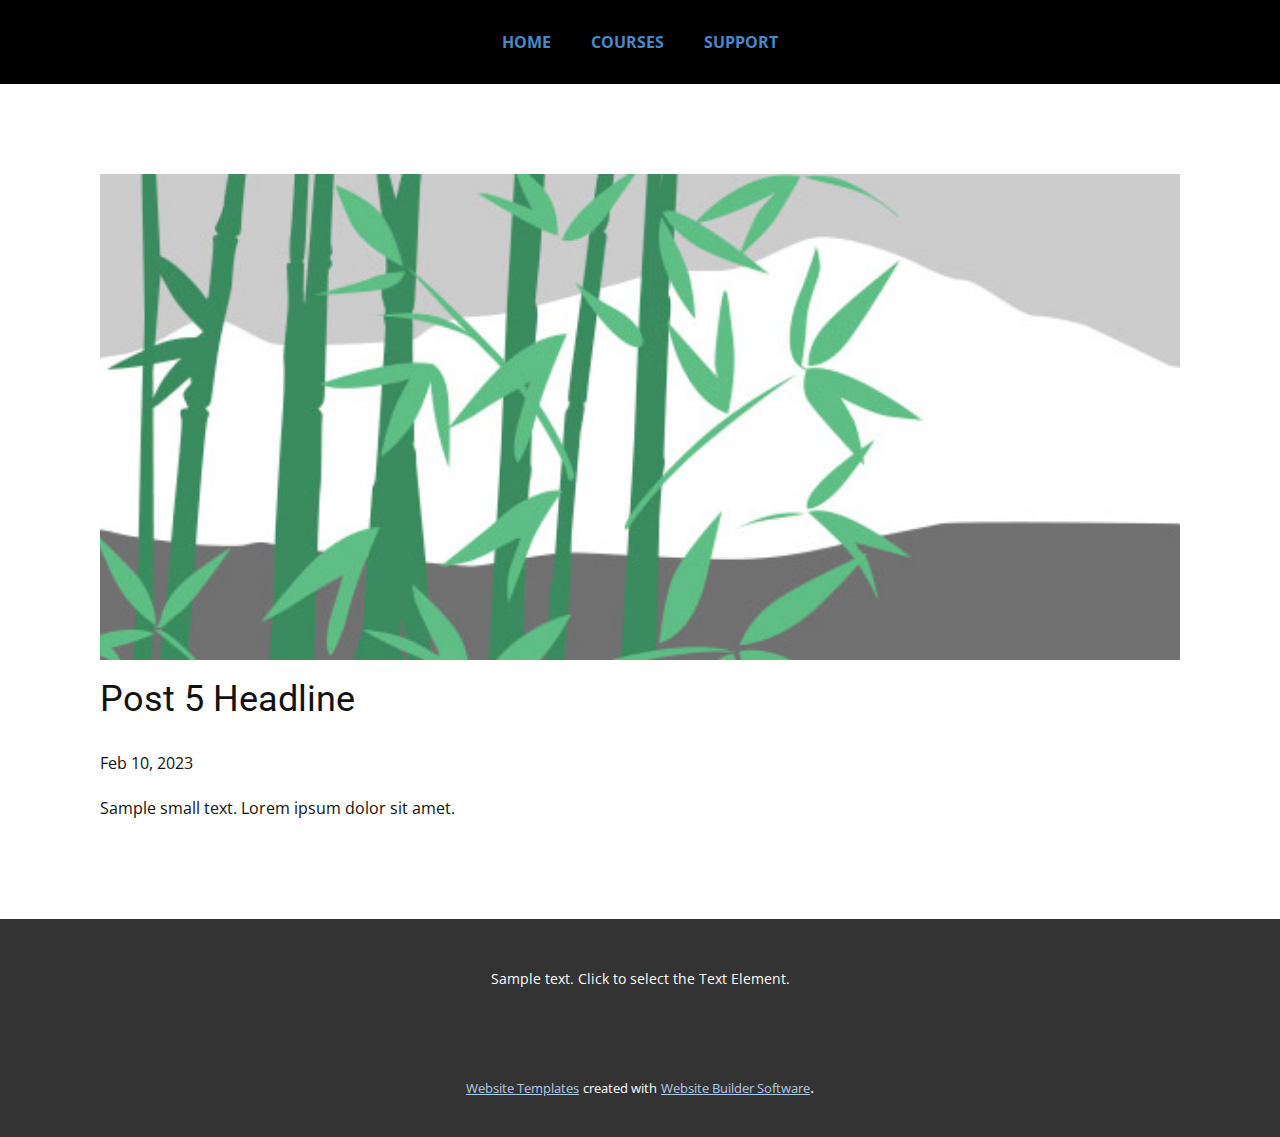
<file: blog/post-4.html>
<!DOCTYPE html>
<html style="font-size: 16px;" lang="en"><head>
    <meta name="viewport" content="width=device-width, initial-scale=1.0">
    <meta charset="utf-8">
    <meta name="keywords" content="Post 1 Headline">
    <meta name="description" content="">
    <title>Post 5 Headline</title>
    <link rel="stylesheet" href="../nicepage.css" media="screen">
<link rel="stylesheet" href="../Post-Template.css" media="screen">
    <script class="u-script" type="text/javascript" src="../jquery.js" defer=""></script>
    <script class="u-script" type="text/javascript" src="../nicepage.js" defer=""></script>
    <meta name="generator" content="Nicepage 5.2.4, nicepage.com">
    <link id="u-theme-google-font" rel="stylesheet" href="https://fonts.googleapis.com/css?family=Roboto:100,100i,300,300i,400,400i,500,500i,700,700i,900,900i|Open+Sans:300,300i,400,400i,500,500i,600,600i,700,700i,800,800i">
    
    
    <script type="application/ld+json">{
		"@context": "http://schema.org",
		"@type": "Organization",
		"name": ""
}</script>
    <meta name="theme-color" content="#478ac9">
  </head>
  <body class="u-body u-xl-mode" data-lang="en"><header class="u-black u-clearfix u-header u-header" id="sec-b0a3"><div class="u-clearfix u-sheet u-valign-middle-md u-valign-middle-sm u-valign-middle-xs u-sheet-1">
        <nav class="u-menu u-menu-one-level u-offcanvas u-menu-1" data-responsive-from="MD" data-submenu-level="on-click">
          <div class="menu-collapse" style="font-size: 1rem; letter-spacing: 0px; font-weight: 700;">
            <a class="u-button-style u-custom-active-border-color u-custom-active-color u-custom-border u-custom-border-color u-custom-borders u-custom-color u-custom-hover-border-color u-custom-hover-color u-custom-left-right-menu-spacing u-custom-padding-bottom u-custom-text-active-color u-custom-text-color u-custom-text-hover-color u-custom-top-bottom-menu-spacing u-nav-link u-text-active-palette-1-base u-text-hover-palette-2-base u-text-palette-4-light-1" href="#">
              <svg class="u-svg-link" viewBox="0 0 24 24"><use xmlns:xlink="http://www.w3.org/1999/xlink" xlink:href="#menu-hamburger"></use></svg>
              <svg class="u-svg-content" version="1.1" id="menu-hamburger" viewBox="0 0 16 16" x="0px" y="0px" xmlns:xlink="http://www.w3.org/1999/xlink" xmlns="http://www.w3.org/2000/svg"><g><rect y="1" width="16" height="2"></rect><rect y="7" width="16" height="2"></rect><rect y="13" width="16" height="2"></rect>
</g></svg>
            </a>
          </div>
          <div class="u-custom-menu u-nav-container">
            <ul class="u-nav u-spacing-20 u-unstyled u-nav-1"><li class="u-nav-item"><a class="u-border-active-palette-1-base u-border-hover-palette-1-base u-button-style u-nav-link u-text-active-palette-4-light-1 u-text-hover-palette-4-base u-text-palette-1-base" href="../Home.html" style="padding: 10px;">Home</a>
</li><li class="u-nav-item"><a class="u-border-active-palette-1-base u-border-hover-palette-1-base u-button-style u-nav-link u-text-active-palette-4-light-1 u-text-hover-palette-4-base u-text-palette-1-base" href="../Home.html#sec-3155" style="padding: 10px;">Courses</a>
</li><li class="u-nav-item"><a class="u-border-active-palette-1-base u-border-hover-palette-1-base u-button-style u-nav-link u-text-active-palette-4-light-1 u-text-hover-palette-4-base u-text-palette-1-base" href="../Home.html#carousel_a434" style="padding: 10px;">SUPPORT</a>
</li></ul>
          </div>
          <div class="u-custom-menu u-nav-container-collapse">
            <div class="u-black u-container-style u-inner-container-layout u-opacity u-opacity-95 u-sidenav">
              <div class="u-inner-container-layout u-sidenav-overflow">
                <div class="u-menu-close"></div>
                <ul class="u-align-center u-nav u-popupmenu-items u-unstyled u-nav-2"><li class="u-nav-item"><a class="u-button-style u-nav-link" href="../Home.html">Home</a>
</li><li class="u-nav-item"><a class="u-button-style u-nav-link" href="../Home.html#sec-3155">Courses</a>
</li><li class="u-nav-item"><a class="u-button-style u-nav-link" href="../Home.html#carousel_a434">SUPPORT</a>
</li></ul>
              </div>
            </div>
            <div class="u-black u-menu-overlay u-opacity u-opacity-70"></div>
          </div>
        </nav>
      </div></header>
    <section class="u-align-center u-clearfix u-section-1" id="sec-cc77">
      <div class="u-clearfix u-sheet u-valign-middle-md u-valign-middle-sm u-valign-middle-xs u-sheet-1"><!--post_details--><!--post_details_options_json--><!--{"source":""}--><!--/post_details_options_json--><!--blog_post-->
        <div class="u-container-style u-expanded-width u-post-details u-post-details-1">
          <div class="u-container-layout u-valign-middle u-container-layout-1"><!--blog_post_image-->
            <img alt="" class="u-blog-control u-expanded-width u-image u-image-default u-image-1" src="../images/68f64b9d.jpeg"><!--/blog_post_image--><!--blog_post_header-->
            <h2 class="u-blog-control u-text u-text-1">Post 5 Headline</h2><!--/blog_post_header--><!--blog_post_metadata-->
            <div class="u-blog-control u-metadata u-metadata-1"><!--blog_post_metadata_date-->
              <span class="u-meta-date u-meta-icon">Feb 10, 2023</span><!--/blog_post_metadata_date--><!--blog_post_metadata_category-->
              <!--/blog_post_metadata_category--><!--blog_post_metadata_comments-->
              <!--/blog_post_metadata_comments-->
            </div><!--/blog_post_metadata--><!--blog_post_content-->
            <div class="u-align-justify u-blog-control u-post-content u-text u-text-2 fr-view">
  Sample small text. Lorem ipsum dolor sit amet.
  </div><!--/blog_post_content-->
          </div>
        </div><!--/blog_post--><!--/post_details-->
      </div>
    </section>
    
    
    <footer class="u-align-center u-clearfix u-footer u-grey-80 u-footer" id="sec-4ff0"><div class="u-clearfix u-sheet u-sheet-1">
        <p class="u-small-text u-text u-text-variant u-text-1">Sample text. Click to select the Text Element.</p>
      </div></footer>
    <section class="u-backlink u-clearfix u-grey-80">
      <a class="u-link" href="https://nicepage.com/website-templates" target="_blank">
        <span>Website Templates</span>
      </a>
      <p class="u-text">
        <span>created with</span>
      </p>
      <a class="u-link" href="" target="_blank">
        <span>Website Builder Software</span>
      </a>. 
    </section>
  
</body></html>
</file>
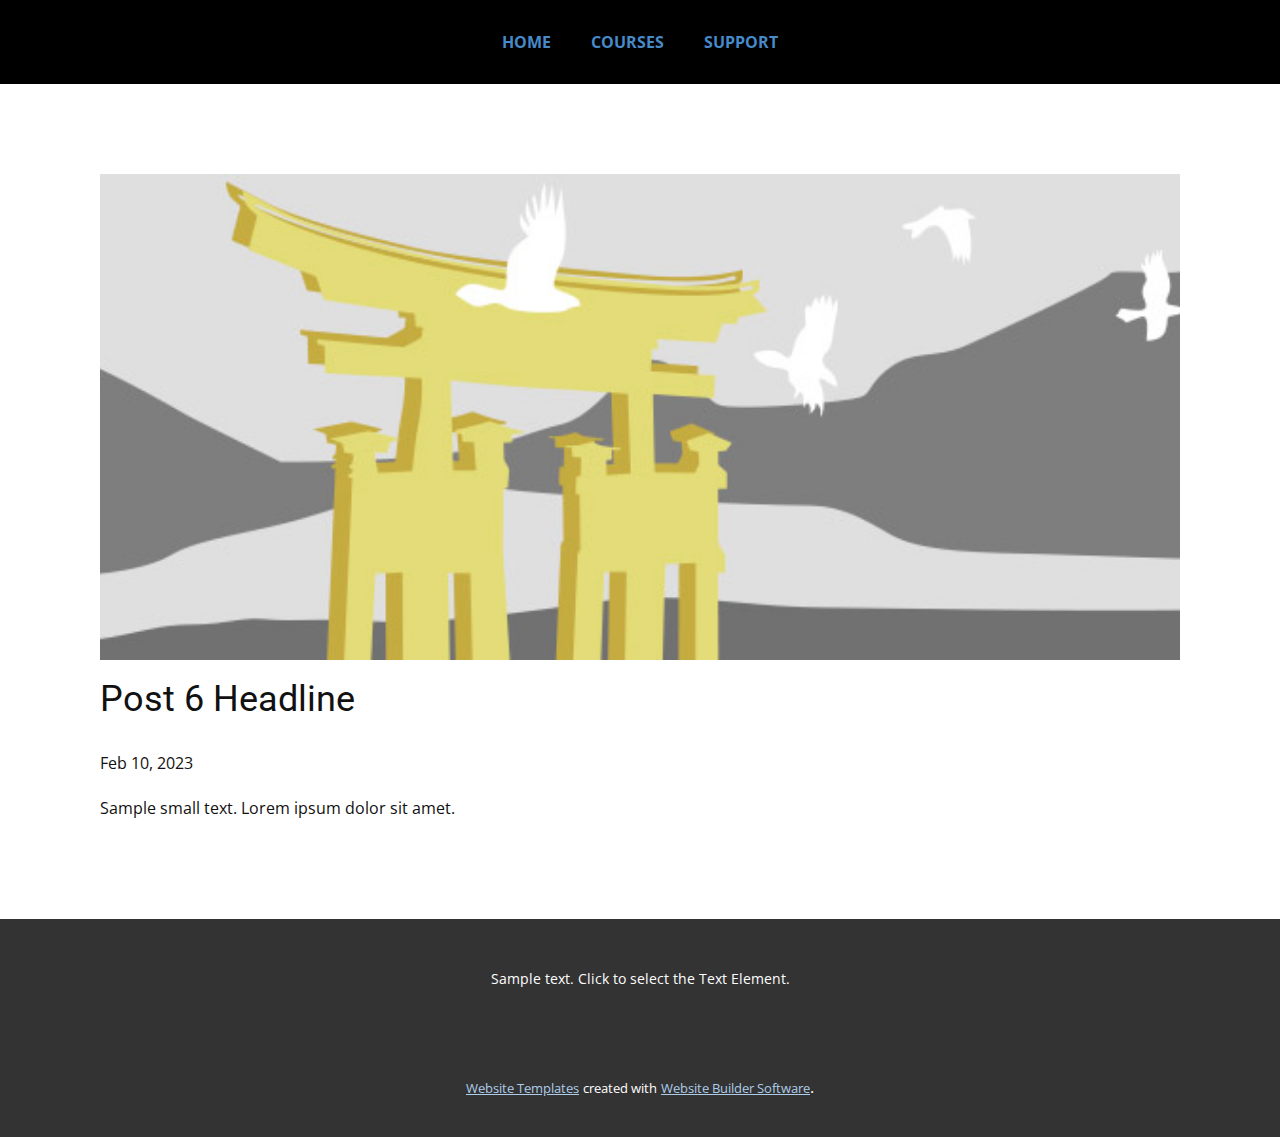
<file: blog/post-5.html>
<!DOCTYPE html>
<html style="font-size: 16px;" lang="en"><head>
    <meta name="viewport" content="width=device-width, initial-scale=1.0">
    <meta charset="utf-8">
    <meta name="keywords" content="Post 1 Headline">
    <meta name="description" content="">
    <title>Post 6 Headline</title>
    <link rel="stylesheet" href="../nicepage.css" media="screen">
<link rel="stylesheet" href="../Post-Template.css" media="screen">
    <script class="u-script" type="text/javascript" src="../jquery.js" defer=""></script>
    <script class="u-script" type="text/javascript" src="../nicepage.js" defer=""></script>
    <meta name="generator" content="Nicepage 5.2.4, nicepage.com">
    <link id="u-theme-google-font" rel="stylesheet" href="https://fonts.googleapis.com/css?family=Roboto:100,100i,300,300i,400,400i,500,500i,700,700i,900,900i|Open+Sans:300,300i,400,400i,500,500i,600,600i,700,700i,800,800i">
    
    
    <script type="application/ld+json">{
		"@context": "http://schema.org",
		"@type": "Organization",
		"name": ""
}</script>
    <meta name="theme-color" content="#478ac9">
  </head>
  <body class="u-body u-xl-mode" data-lang="en"><header class="u-black u-clearfix u-header u-header" id="sec-b0a3"><div class="u-clearfix u-sheet u-valign-middle-md u-valign-middle-sm u-valign-middle-xs u-sheet-1">
        <nav class="u-menu u-menu-one-level u-offcanvas u-menu-1" data-responsive-from="MD" data-submenu-level="on-click">
          <div class="menu-collapse" style="font-size: 1rem; letter-spacing: 0px; font-weight: 700;">
            <a class="u-button-style u-custom-active-border-color u-custom-active-color u-custom-border u-custom-border-color u-custom-borders u-custom-color u-custom-hover-border-color u-custom-hover-color u-custom-left-right-menu-spacing u-custom-padding-bottom u-custom-text-active-color u-custom-text-color u-custom-text-hover-color u-custom-top-bottom-menu-spacing u-nav-link u-text-active-palette-1-base u-text-hover-palette-2-base u-text-palette-4-light-1" href="#">
              <svg class="u-svg-link" viewBox="0 0 24 24"><use xmlns:xlink="http://www.w3.org/1999/xlink" xlink:href="#menu-hamburger"></use></svg>
              <svg class="u-svg-content" version="1.1" id="menu-hamburger" viewBox="0 0 16 16" x="0px" y="0px" xmlns:xlink="http://www.w3.org/1999/xlink" xmlns="http://www.w3.org/2000/svg"><g><rect y="1" width="16" height="2"></rect><rect y="7" width="16" height="2"></rect><rect y="13" width="16" height="2"></rect>
</g></svg>
            </a>
          </div>
          <div class="u-custom-menu u-nav-container">
            <ul class="u-nav u-spacing-20 u-unstyled u-nav-1"><li class="u-nav-item"><a class="u-border-active-palette-1-base u-border-hover-palette-1-base u-button-style u-nav-link u-text-active-palette-4-light-1 u-text-hover-palette-4-base u-text-palette-1-base" href="../Home.html" style="padding: 10px;">Home</a>
</li><li class="u-nav-item"><a class="u-border-active-palette-1-base u-border-hover-palette-1-base u-button-style u-nav-link u-text-active-palette-4-light-1 u-text-hover-palette-4-base u-text-palette-1-base" href="../Home.html#sec-3155" style="padding: 10px;">Courses</a>
</li><li class="u-nav-item"><a class="u-border-active-palette-1-base u-border-hover-palette-1-base u-button-style u-nav-link u-text-active-palette-4-light-1 u-text-hover-palette-4-base u-text-palette-1-base" href="../Home.html#carousel_a434" style="padding: 10px;">SUPPORT</a>
</li></ul>
          </div>
          <div class="u-custom-menu u-nav-container-collapse">
            <div class="u-black u-container-style u-inner-container-layout u-opacity u-opacity-95 u-sidenav">
              <div class="u-inner-container-layout u-sidenav-overflow">
                <div class="u-menu-close"></div>
                <ul class="u-align-center u-nav u-popupmenu-items u-unstyled u-nav-2"><li class="u-nav-item"><a class="u-button-style u-nav-link" href="../Home.html">Home</a>
</li><li class="u-nav-item"><a class="u-button-style u-nav-link" href="../Home.html#sec-3155">Courses</a>
</li><li class="u-nav-item"><a class="u-button-style u-nav-link" href="../Home.html#carousel_a434">SUPPORT</a>
</li></ul>
              </div>
            </div>
            <div class="u-black u-menu-overlay u-opacity u-opacity-70"></div>
          </div>
        </nav>
      </div></header>
    <section class="u-align-center u-clearfix u-section-1" id="sec-cc77">
      <div class="u-clearfix u-sheet u-valign-middle-md u-valign-middle-sm u-valign-middle-xs u-sheet-1"><!--post_details--><!--post_details_options_json--><!--{"source":""}--><!--/post_details_options_json--><!--blog_post-->
        <div class="u-container-style u-expanded-width u-post-details u-post-details-1">
          <div class="u-container-layout u-valign-middle u-container-layout-1"><!--blog_post_image-->
            <img alt="" class="u-blog-control u-expanded-width u-image u-image-default u-image-1" src="../images/8ad73f3c.jpeg"><!--/blog_post_image--><!--blog_post_header-->
            <h2 class="u-blog-control u-text u-text-1">Post 6 Headline</h2><!--/blog_post_header--><!--blog_post_metadata-->
            <div class="u-blog-control u-metadata u-metadata-1"><!--blog_post_metadata_date-->
              <span class="u-meta-date u-meta-icon">Feb 10, 2023</span><!--/blog_post_metadata_date--><!--blog_post_metadata_category-->
              <!--/blog_post_metadata_category--><!--blog_post_metadata_comments-->
              <!--/blog_post_metadata_comments-->
            </div><!--/blog_post_metadata--><!--blog_post_content-->
            <div class="u-align-justify u-blog-control u-post-content u-text u-text-2 fr-view">
  Sample small text. Lorem ipsum dolor sit amet.
  </div><!--/blog_post_content-->
          </div>
        </div><!--/blog_post--><!--/post_details-->
      </div>
    </section>
    
    
    <footer class="u-align-center u-clearfix u-footer u-grey-80 u-footer" id="sec-4ff0"><div class="u-clearfix u-sheet u-sheet-1">
        <p class="u-small-text u-text u-text-variant u-text-1">Sample text. Click to select the Text Element.</p>
      </div></footer>
    <section class="u-backlink u-clearfix u-grey-80">
      <a class="u-link" href="https://nicepage.com/website-templates" target="_blank">
        <span>Website Templates</span>
      </a>
      <p class="u-text">
        <span>created with</span>
      </p>
      <a class="u-link" href="" target="_blank">
        <span>Website Builder Software</span>
      </a>. 
    </section>
  
</body></html>
</file>
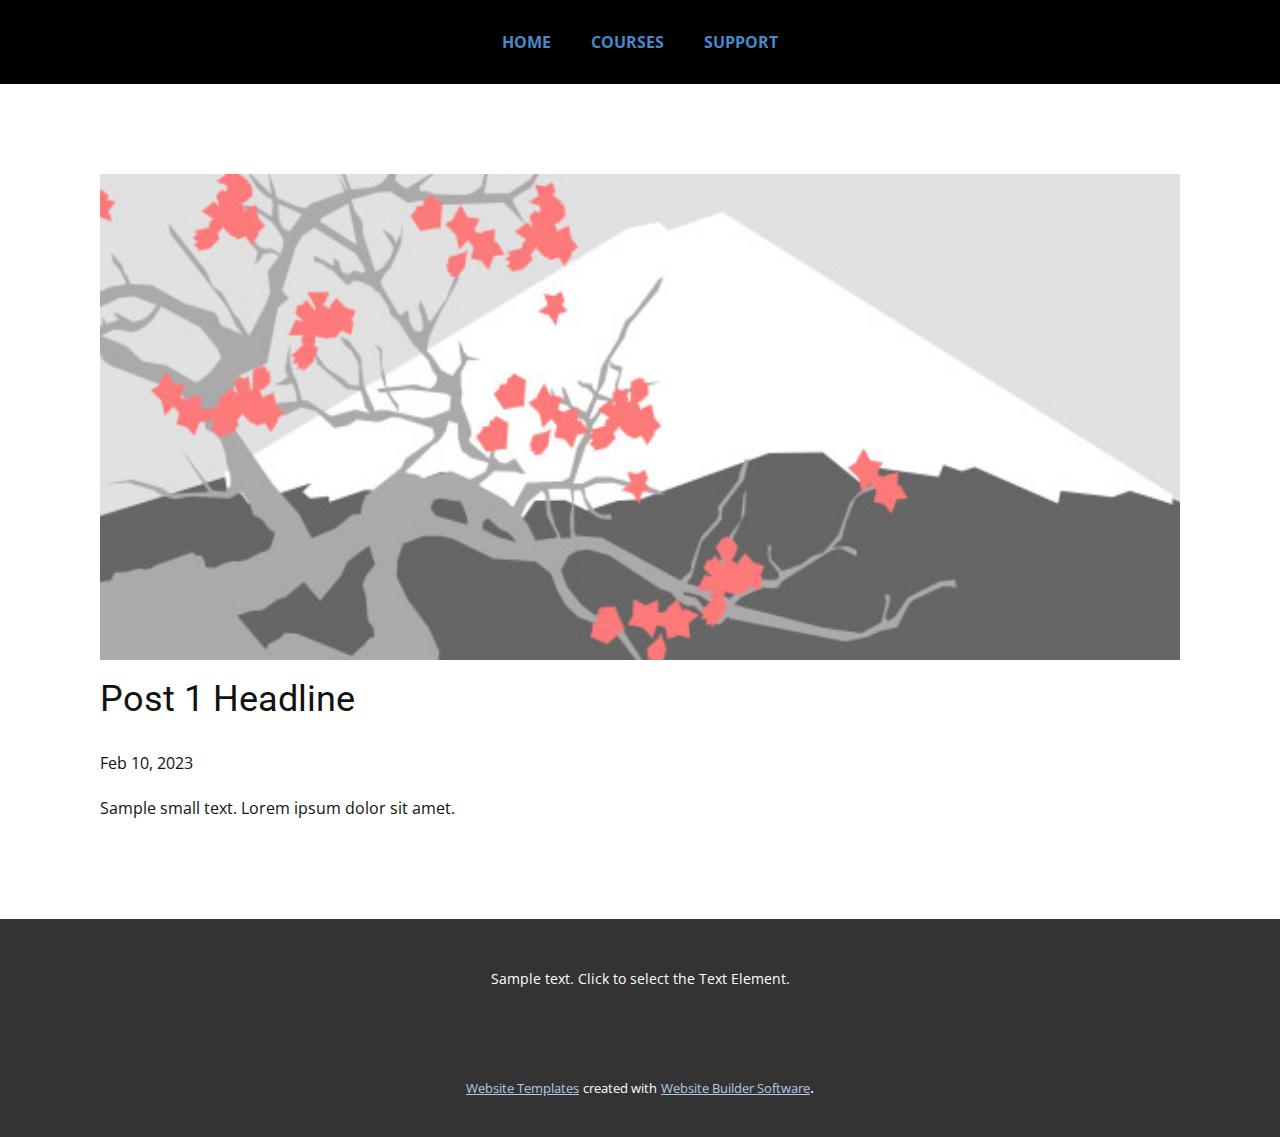
<file: blog/post.html>
<!DOCTYPE html>
<html style="font-size: 16px;" lang="en"><head>
    <meta name="viewport" content="width=device-width, initial-scale=1.0">
    <meta charset="utf-8">
    <meta name="keywords" content="Post 1 Headline">
    <meta name="description" content="">
    <title>Post 1 Headline</title>
    <link rel="stylesheet" href="../nicepage.css" media="screen">
<link rel="stylesheet" href="../Post-Template.css" media="screen">
    <script class="u-script" type="text/javascript" src="../jquery.js" defer=""></script>
    <script class="u-script" type="text/javascript" src="../nicepage.js" defer=""></script>
    <meta name="generator" content="Nicepage 5.2.4, nicepage.com">
    <link id="u-theme-google-font" rel="stylesheet" href="https://fonts.googleapis.com/css?family=Roboto:100,100i,300,300i,400,400i,500,500i,700,700i,900,900i|Open+Sans:300,300i,400,400i,500,500i,600,600i,700,700i,800,800i">
    
    
    <script type="application/ld+json">{
		"@context": "http://schema.org",
		"@type": "Organization",
		"name": ""
}</script>
    <meta name="theme-color" content="#478ac9">
  </head>
  <body class="u-body u-xl-mode" data-lang="en"><header class="u-black u-clearfix u-header u-header" id="sec-b0a3"><div class="u-clearfix u-sheet u-valign-middle-md u-valign-middle-sm u-valign-middle-xs u-sheet-1">
        <nav class="u-menu u-menu-one-level u-offcanvas u-menu-1" data-responsive-from="MD" data-submenu-level="on-click">
          <div class="menu-collapse" style="font-size: 1rem; letter-spacing: 0px; font-weight: 700;">
            <a class="u-button-style u-custom-active-border-color u-custom-active-color u-custom-border u-custom-border-color u-custom-borders u-custom-color u-custom-hover-border-color u-custom-hover-color u-custom-left-right-menu-spacing u-custom-padding-bottom u-custom-text-active-color u-custom-text-color u-custom-text-hover-color u-custom-top-bottom-menu-spacing u-nav-link u-text-active-palette-1-base u-text-hover-palette-2-base u-text-palette-4-light-1" href="#">
              <svg class="u-svg-link" viewBox="0 0 24 24"><use xmlns:xlink="http://www.w3.org/1999/xlink" xlink:href="#menu-hamburger"></use></svg>
              <svg class="u-svg-content" version="1.1" id="menu-hamburger" viewBox="0 0 16 16" x="0px" y="0px" xmlns:xlink="http://www.w3.org/1999/xlink" xmlns="http://www.w3.org/2000/svg"><g><rect y="1" width="16" height="2"></rect><rect y="7" width="16" height="2"></rect><rect y="13" width="16" height="2"></rect>
</g></svg>
            </a>
          </div>
          <div class="u-custom-menu u-nav-container">
            <ul class="u-nav u-spacing-20 u-unstyled u-nav-1"><li class="u-nav-item"><a class="u-border-active-palette-1-base u-border-hover-palette-1-base u-button-style u-nav-link u-text-active-palette-4-light-1 u-text-hover-palette-4-base u-text-palette-1-base" href="../Home.html" style="padding: 10px;">Home</a>
</li><li class="u-nav-item"><a class="u-border-active-palette-1-base u-border-hover-palette-1-base u-button-style u-nav-link u-text-active-palette-4-light-1 u-text-hover-palette-4-base u-text-palette-1-base" href="../Home.html#sec-3155" style="padding: 10px;">Courses</a>
</li><li class="u-nav-item"><a class="u-border-active-palette-1-base u-border-hover-palette-1-base u-button-style u-nav-link u-text-active-palette-4-light-1 u-text-hover-palette-4-base u-text-palette-1-base" href="../Home.html#carousel_a434" style="padding: 10px;">SUPPORT</a>
</li></ul>
          </div>
          <div class="u-custom-menu u-nav-container-collapse">
            <div class="u-black u-container-style u-inner-container-layout u-opacity u-opacity-95 u-sidenav">
              <div class="u-inner-container-layout u-sidenav-overflow">
                <div class="u-menu-close"></div>
                <ul class="u-align-center u-nav u-popupmenu-items u-unstyled u-nav-2"><li class="u-nav-item"><a class="u-button-style u-nav-link" href="../Home.html">Home</a>
</li><li class="u-nav-item"><a class="u-button-style u-nav-link" href="../Home.html#sec-3155">Courses</a>
</li><li class="u-nav-item"><a class="u-button-style u-nav-link" href="../Home.html#carousel_a434">SUPPORT</a>
</li></ul>
              </div>
            </div>
            <div class="u-black u-menu-overlay u-opacity u-opacity-70"></div>
          </div>
        </nav>
      </div></header>
    <section class="u-align-center u-clearfix u-section-1" id="sec-cc77">
      <div class="u-clearfix u-sheet u-valign-middle-md u-valign-middle-sm u-valign-middle-xs u-sheet-1"><!--post_details--><!--post_details_options_json--><!--{"source":""}--><!--/post_details_options_json--><!--blog_post-->
        <div class="u-container-style u-expanded-width u-post-details u-post-details-1">
          <div class="u-container-layout u-valign-middle u-container-layout-1"><!--blog_post_image-->
            <img alt="" class="u-blog-control u-expanded-width u-image u-image-default u-image-1" src="../images/0fd3416c.jpeg"><!--/blog_post_image--><!--blog_post_header-->
            <h2 class="u-blog-control u-text u-text-1">Post 1 Headline</h2><!--/blog_post_header--><!--blog_post_metadata-->
            <div class="u-blog-control u-metadata u-metadata-1"><!--blog_post_metadata_date-->
              <span class="u-meta-date u-meta-icon">Feb 10, 2023</span><!--/blog_post_metadata_date--><!--blog_post_metadata_category-->
              <!--/blog_post_metadata_category--><!--blog_post_metadata_comments-->
              <!--/blog_post_metadata_comments-->
            </div><!--/blog_post_metadata--><!--blog_post_content-->
            <div class="u-align-justify u-blog-control u-post-content u-text u-text-2 fr-view">
  Sample small text. Lorem ipsum dolor sit amet.
  </div><!--/blog_post_content-->
          </div>
        </div><!--/blog_post--><!--/post_details-->
      </div>
    </section>
    
    
    <footer class="u-align-center u-clearfix u-footer u-grey-80 u-footer" id="sec-4ff0"><div class="u-clearfix u-sheet u-sheet-1">
        <p class="u-small-text u-text u-text-variant u-text-1">Sample text. Click to select the Text Element.</p>
      </div></footer>
    <section class="u-backlink u-clearfix u-grey-80">
      <a class="u-link" href="https://nicepage.com/website-templates" target="_blank">
        <span>Website Templates</span>
      </a>
      <p class="u-text">
        <span>created with</span>
      </p>
      <a class="u-link" href="" target="_blank">
        <span>Website Builder Software</span>
      </a>. 
    </section>
  
</body></html>
</file>
